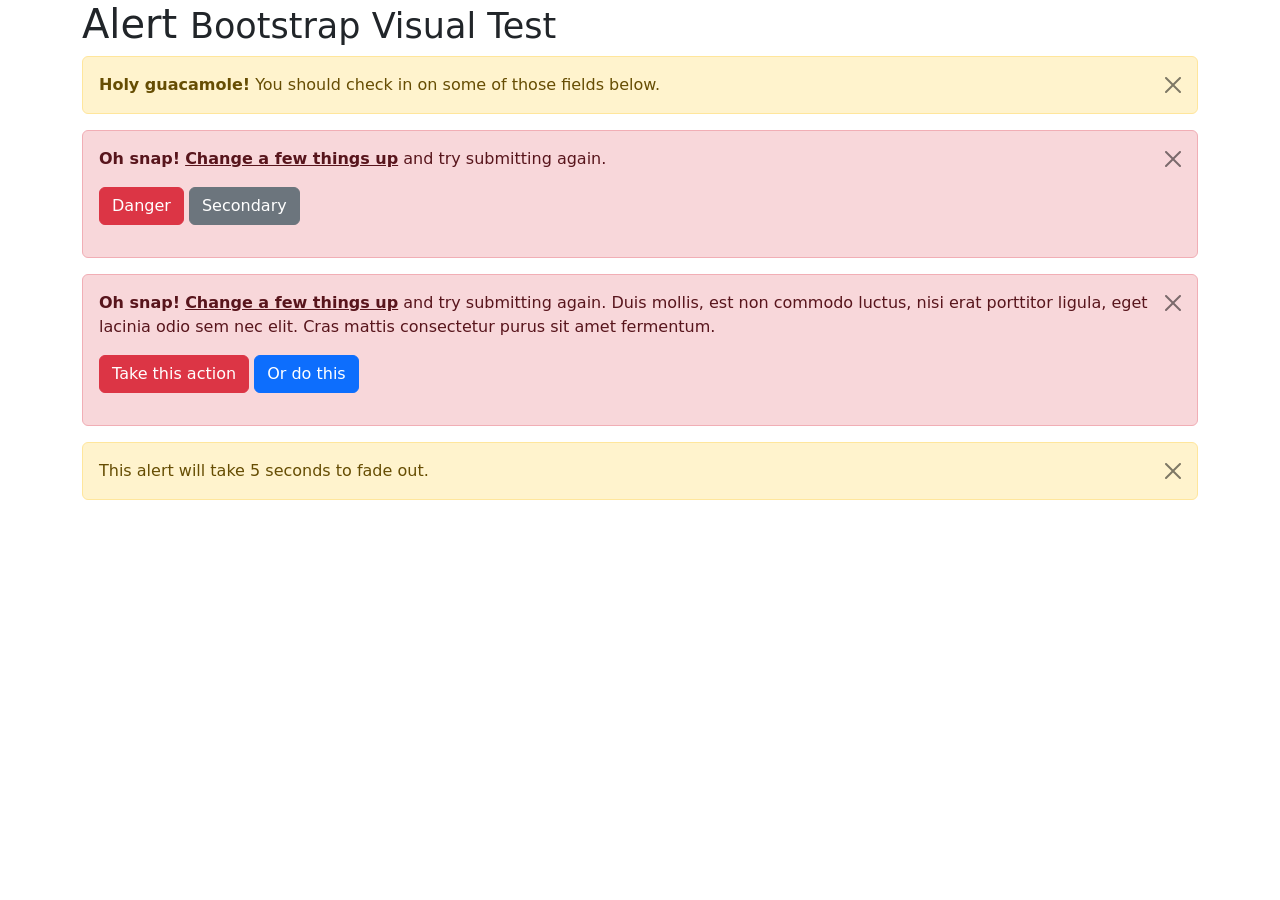
<file: bootstrap-5.3.8/bootstrap-5.3.8/js/tests/visual/alert.html>
<!doctype html>
<html lang="en">
  <head>
    <meta charset="utf-8">
    <meta name="viewport" content="width=device-width, initial-scale=1">
    <link href="../../../dist/css/bootstrap.min.css" rel="stylesheet">
    <title>Alert</title>
  </head>
  <body>
    <div class="container">
      <h1>Alert <small>Bootstrap Visual Test</small></h1>

      <div class="alert alert-warning alert-dismissible fade show" role="alert">
        <button type="button" class="btn-close" data-bs-dismiss="alert" aria-label="Close"></button>
        <strong>Holy guacamole!</strong> You should check in on some of those fields below.
      </div>

      <div class="alert alert-danger alert-dismissible fade show" role="alert">
        <button type="button" class="btn-close" data-bs-dismiss="alert" aria-label="Close"></button>
        <p>
          <strong>Oh snap!</strong> <a href="#" class="alert-link">Change a few things up</a> and try submitting again.
        </p>
        <p>
          <button type="button" class="btn btn-danger">Danger</button>
          <button type="button" class="btn btn-secondary">Secondary</button>
        </p>
      </div>

      <div class="alert alert-danger alert-dismissible fade show" role="alert">
        <button type="button" class="btn-close" data-bs-dismiss="alert" aria-label="Close"></button>
        <p>
          <strong>Oh snap!</strong> <a href="#" class="alert-link">Change a few things up</a> and try submitting again. Duis mollis, est non commodo luctus, nisi erat porttitor ligula, eget lacinia odio sem nec elit. Cras mattis consectetur purus sit amet fermentum.
        </p>
        <p>
          <button type="button" class="btn btn-danger">Take this action</button>
          <button type="button" class="btn btn-primary">Or do this</button>
        </p>
      </div>

      <div class="alert alert-warning alert-dismissible fade show" role="alert" style="transition-duration: 5s;">
        <button type="button" class="btn-close" data-bs-dismiss="alert" aria-label="Close"></button>
        This alert will take 5 seconds to fade out.
      </div>
    </div>

    <script src="../../../dist/js/bootstrap.bundle.js"></script>
  </body>
</html>
</file>
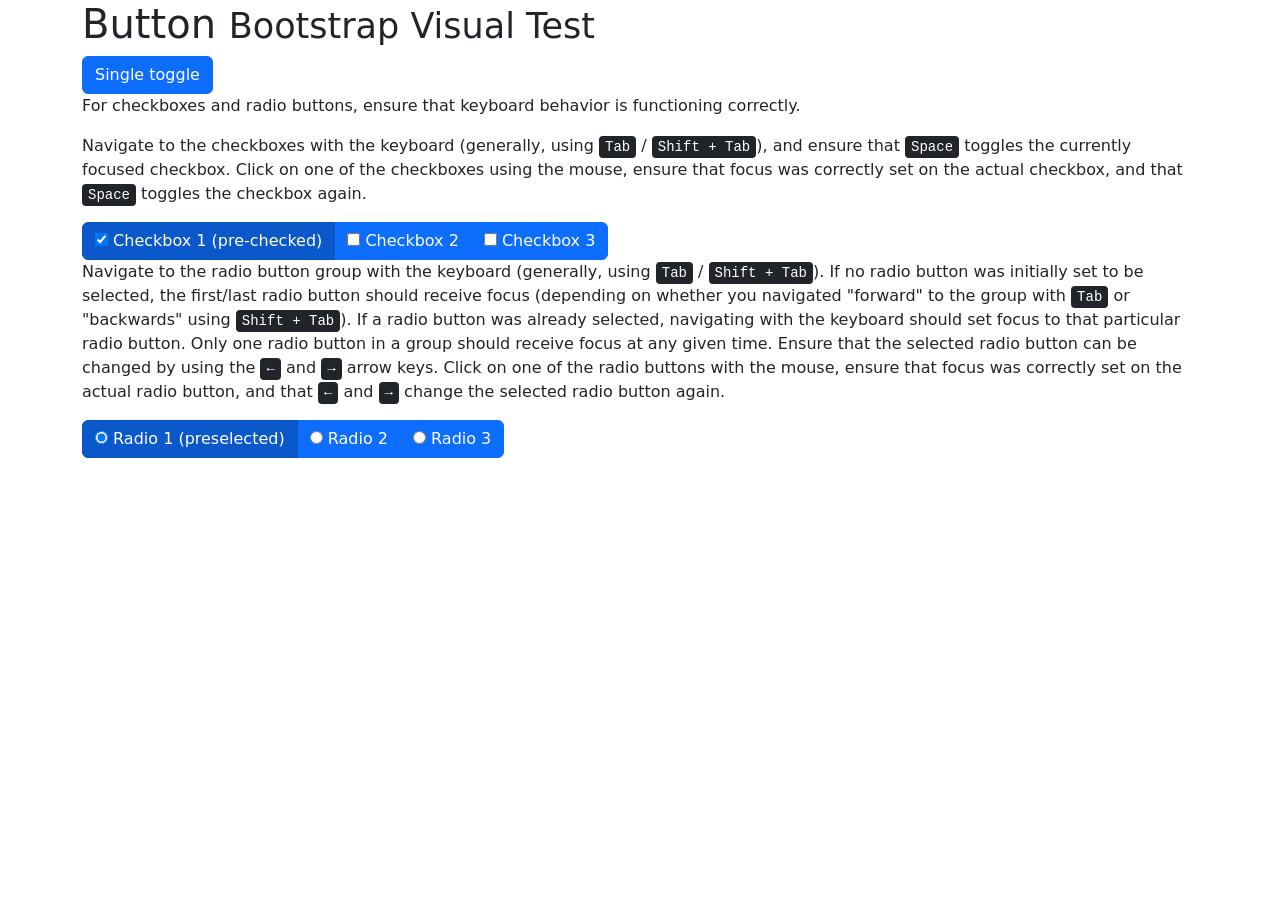
<file: bootstrap-5.3.8/bootstrap-5.3.8/js/tests/visual/button.html>
<!doctype html>
<html lang="en">
  <head>
    <meta charset="utf-8">
    <meta name="viewport" content="width=device-width, initial-scale=1">
    <link href="../../../dist/css/bootstrap.min.css" rel="stylesheet">
    <title>Button</title>
  </head>
  <body>
    <div class="container">
      <h1>Button <small>Bootstrap Visual Test</small></h1>

      <button type="button" class="btn btn-primary" data-bs-toggle="button" aria-pressed="false" autocomplete="off">
        Single toggle
      </button>

      <p>For checkboxes and radio buttons, ensure that keyboard behavior is functioning correctly.</p>
      <p>Navigate to the checkboxes with the keyboard (generally, using <kbd>Tab</kbd> / <kbd><kbd>Shift</kbd> + <kbd>Tab</kbd></kbd>), and ensure that <kbd>Space</kbd> toggles the currently focused checkbox. Click on one of the checkboxes using the mouse, ensure that focus was correctly set on the actual checkbox, and that <kbd>Space</kbd> toggles the checkbox again.</p>

      <div class="btn-group" data-bs-toggle="buttons">
        <label class="btn btn-primary active">
          <input type="checkbox" checked autocomplete="off"> Checkbox 1 (pre-checked)
        </label>
        <label class="btn btn-primary">
          <input type="checkbox" autocomplete="off"> Checkbox 2
        </label>
        <label class="btn btn-primary">
          <input type="checkbox" autocomplete="off"> Checkbox 3
        </label>
      </div>

      <p>Navigate to the radio button group with the keyboard (generally, using <kbd>Tab</kbd> / <kbd><kbd>Shift</kbd> + <kbd>Tab</kbd></kbd>). If no radio button was initially set to be selected, the first/last radio button should receive focus (depending on whether you navigated "forward" to the group with <kbd>Tab</kbd> or "backwards" using <kbd><kbd>Shift</kbd> + <kbd>Tab</kbd></kbd>). If a radio button was already selected, navigating with the keyboard should set focus to that particular radio button. Only one radio button in a group should receive focus at any given time.  Ensure that the selected radio button can be changed by using the <kbd>←</kbd> and <kbd>→</kbd> arrow keys. Click on one of the radio buttons with the mouse,  ensure that focus was correctly set on the actual radio button, and that <kbd>←</kbd> and <kbd>→</kbd> change the selected radio button again.</p>

      <div class="btn-group" data-bs-toggle="buttons">
        <label class="btn btn-primary active">
          <input type="radio" name="options" id="option1" autocomplete="off" checked> Radio 1 (preselected)
        </label>
        <label class="btn btn-primary">
          <input type="radio" name="options" id="option2" autocomplete="off"> Radio 2
        </label>
        <label class="btn btn-primary">
          <input type="radio" name="options" id="option3" autocomplete="off"> Radio 3
        </label>
      </div>
    </div>

    <script src="../../../dist/js/bootstrap.bundle.js"></script>
  </body>
</html>
</file>
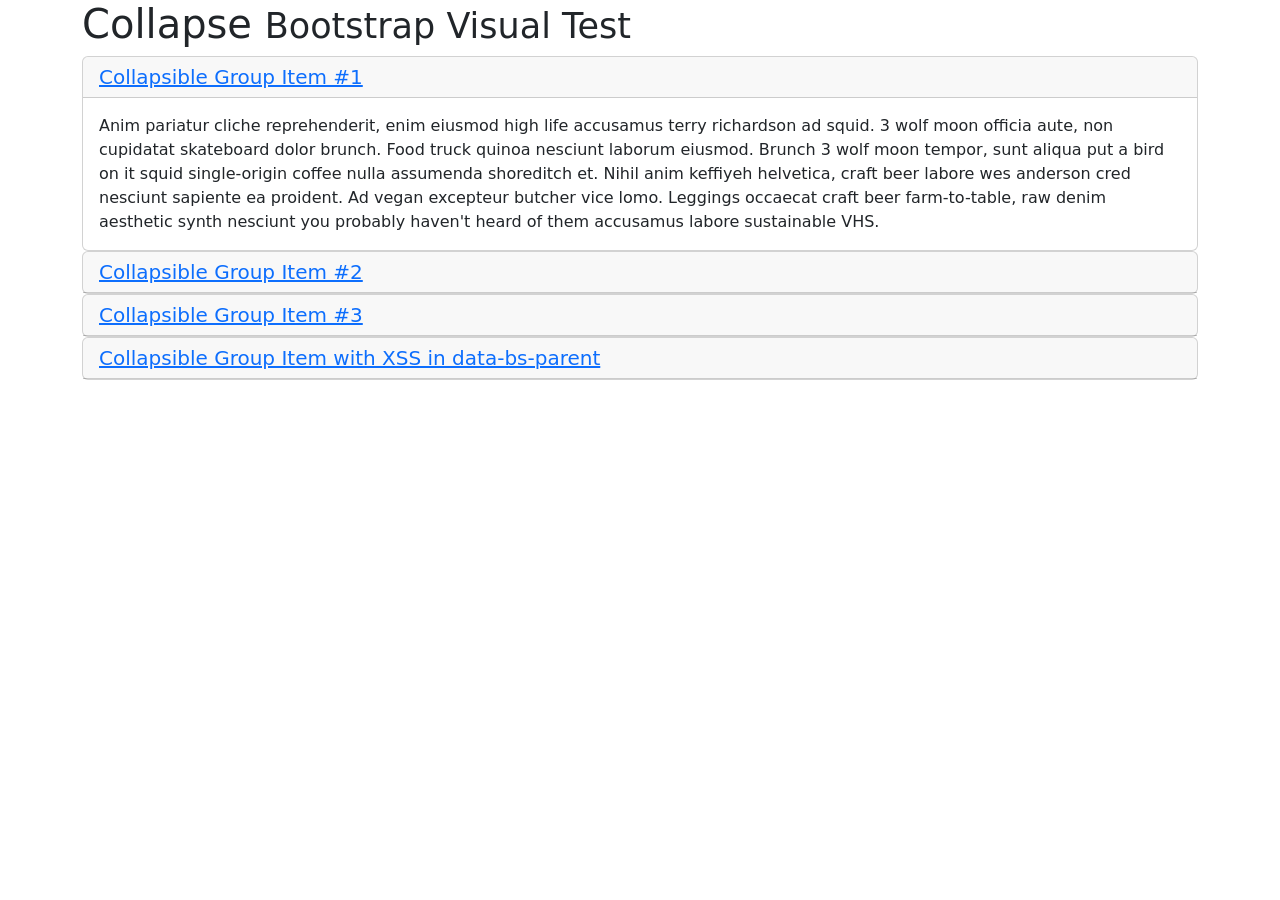
<file: bootstrap-5.3.8/bootstrap-5.3.8/js/tests/visual/collapse.html>
<!doctype html>
<html lang="en">
  <head>
    <meta charset="utf-8">
    <meta name="viewport" content="width=device-width, initial-scale=1">
    <link href="../../../dist/css/bootstrap.min.css" rel="stylesheet">
    <title>Collapse</title>
  </head>
  <body>
    <div class="container">
      <h1>Collapse <small>Bootstrap Visual Test</small></h1>

      <div id="accordion" role="tablist">
        <div class="card" role="presentation">
          <div class="card-header" role="tab" id="headingOne">
            <h5 class="mb-0">
              <a data-bs-toggle="collapse" href="#collapseOne" aria-expanded="true" aria-controls="collapseOne">
                Collapsible Group Item #1
              </a>
            </h5>
          </div>

          <div id="collapseOne" class="collapse show" data-bs-parent="#accordion" role="tabpanel" aria-labelledby="headingOne">
            <div class="card-body">
              Anim pariatur cliche reprehenderit, enim eiusmod high life accusamus terry richardson ad squid. 3 wolf moon officia aute, non cupidatat skateboard dolor brunch. Food truck quinoa nesciunt laborum eiusmod. Brunch 3 wolf moon tempor, sunt aliqua put a bird on it squid single-origin coffee nulla assumenda shoreditch et. Nihil anim keffiyeh helvetica, craft beer labore wes anderson cred nesciunt sapiente ea proident. Ad vegan excepteur butcher vice lomo. Leggings occaecat craft beer farm-to-table, raw denim aesthetic synth nesciunt you probably haven't heard of them accusamus labore sustainable VHS.
            </div>
          </div>
        </div>
        <div class="card" role="presentation">
          <div class="card-header" role="tab" id="headingTwo">
            <h5 class="mb-0">
              <a class="collapsed" data-bs-toggle="collapse" href="#collapseTwo" aria-expanded="false" aria-controls="collapseTwo">
                Collapsible Group Item #2
              </a>
            </h5>
          </div>
          <div id="collapseTwo" class="collapse" data-bs-parent="#accordion" role="tabpanel" aria-labelledby="headingTwo">
            <div class="card-body">
              Anim pariatur cliche reprehenderit, enim eiusmod high life accusamus terry richardson ad squid. 3 wolf moon officia aute, non cupidatat skateboard dolor brunch. Food truck quinoa nesciunt laborum eiusmod. Brunch 3 wolf moon tempor, sunt aliqua put a bird on it squid single-origin coffee nulla assumenda shoreditch et. Nihil anim keffiyeh helvetica, craft beer labore wes anderson cred nesciunt sapiente ea proident. Ad vegan excepteur butcher vice lomo. Leggings occaecat craft beer farm-to-table, raw denim aesthetic synth nesciunt you probably haven't heard of them accusamus labore sustainable VHS.
            </div>
          </div>
        </div>
        <div class="card" role="presentation">
          <div class="card-header" role="tab" id="headingThree">
            <h5 class="mb-0">
              <a class="collapsed" data-bs-toggle="collapse" href="#collapseThree" aria-expanded="false" aria-controls="collapseThree">
                Collapsible Group Item #3
              </a>
            </h5>
          </div>
          <div id="collapseThree" class="collapse" data-bs-parent="#accordion" role="tabpanel" aria-labelledby="headingThree">
            <div class="card-body">
              Anim pariatur cliche reprehenderit, enim eiusmod high life accusamus terry richardson ad squid. 3 wolf moon officia aute, non cupidatat skateboard dolor brunch. Food truck quinoa nesciunt laborum eiusmod. Brunch 3 wolf moon tempor, sunt aliqua put a bird on it squid single-origin coffee nulla assumenda shoreditch et. Nihil anim keffiyeh helvetica, craft beer labore wes anderson cred nesciunt sapiente ea proident. Ad vegan excepteur butcher vice lomo. Leggings occaecat craft beer farm-to-table, raw denim aesthetic synth nesciunt you probably haven't heard of them accusamus labore sustainable VHS.
            </div>
          </div>
        </div>
        <div class="card" role="presentation">
          <div class="card-header" role="tab" id="headingFour">
            <h5 class="mb-0">
              <a class="collapsed" data-bs-toggle="collapse" href="#collapseFour" aria-expanded="false" aria-controls="collapseFour">
                Collapsible Group Item with XSS in data-bs-parent
              </a>
            </h5>
          </div>
          <div id="collapseFour" class="collapse" data-bs-parent="<img src=1 onerror=alert(123)>" role="tabpanel" aria-labelledby="headingFour">
            <div class="card-body">
              Anim pariatur cliche reprehenderit, enim eiusmod high life accusamus terry richardson ad squid. 3 wolf moon officia aute, non cupidatat skateboard dolor brunch. Food truck quinoa nesciunt laborum eiusmod. Brunch 3 wolf moon tempor, sunt aliqua put a bird on it squid single-origin coffee nulla assumenda shoreditch et. Nihil anim keffiyeh helvetica, craft beer labore wes anderson cred nesciunt sapiente ea proident. Ad vegan excepteur butcher vice lomo. Leggings occaecat craft beer farm-to-table, raw denim aesthetic synth nesciunt you probably haven't heard of them accusamus labore sustainable VHS.
            </div>
          </div>
        </div>
      </div>
    </div>

    <script src="../../../dist/js/bootstrap.bundle.js"></script>
  </body>
</html>
</file>
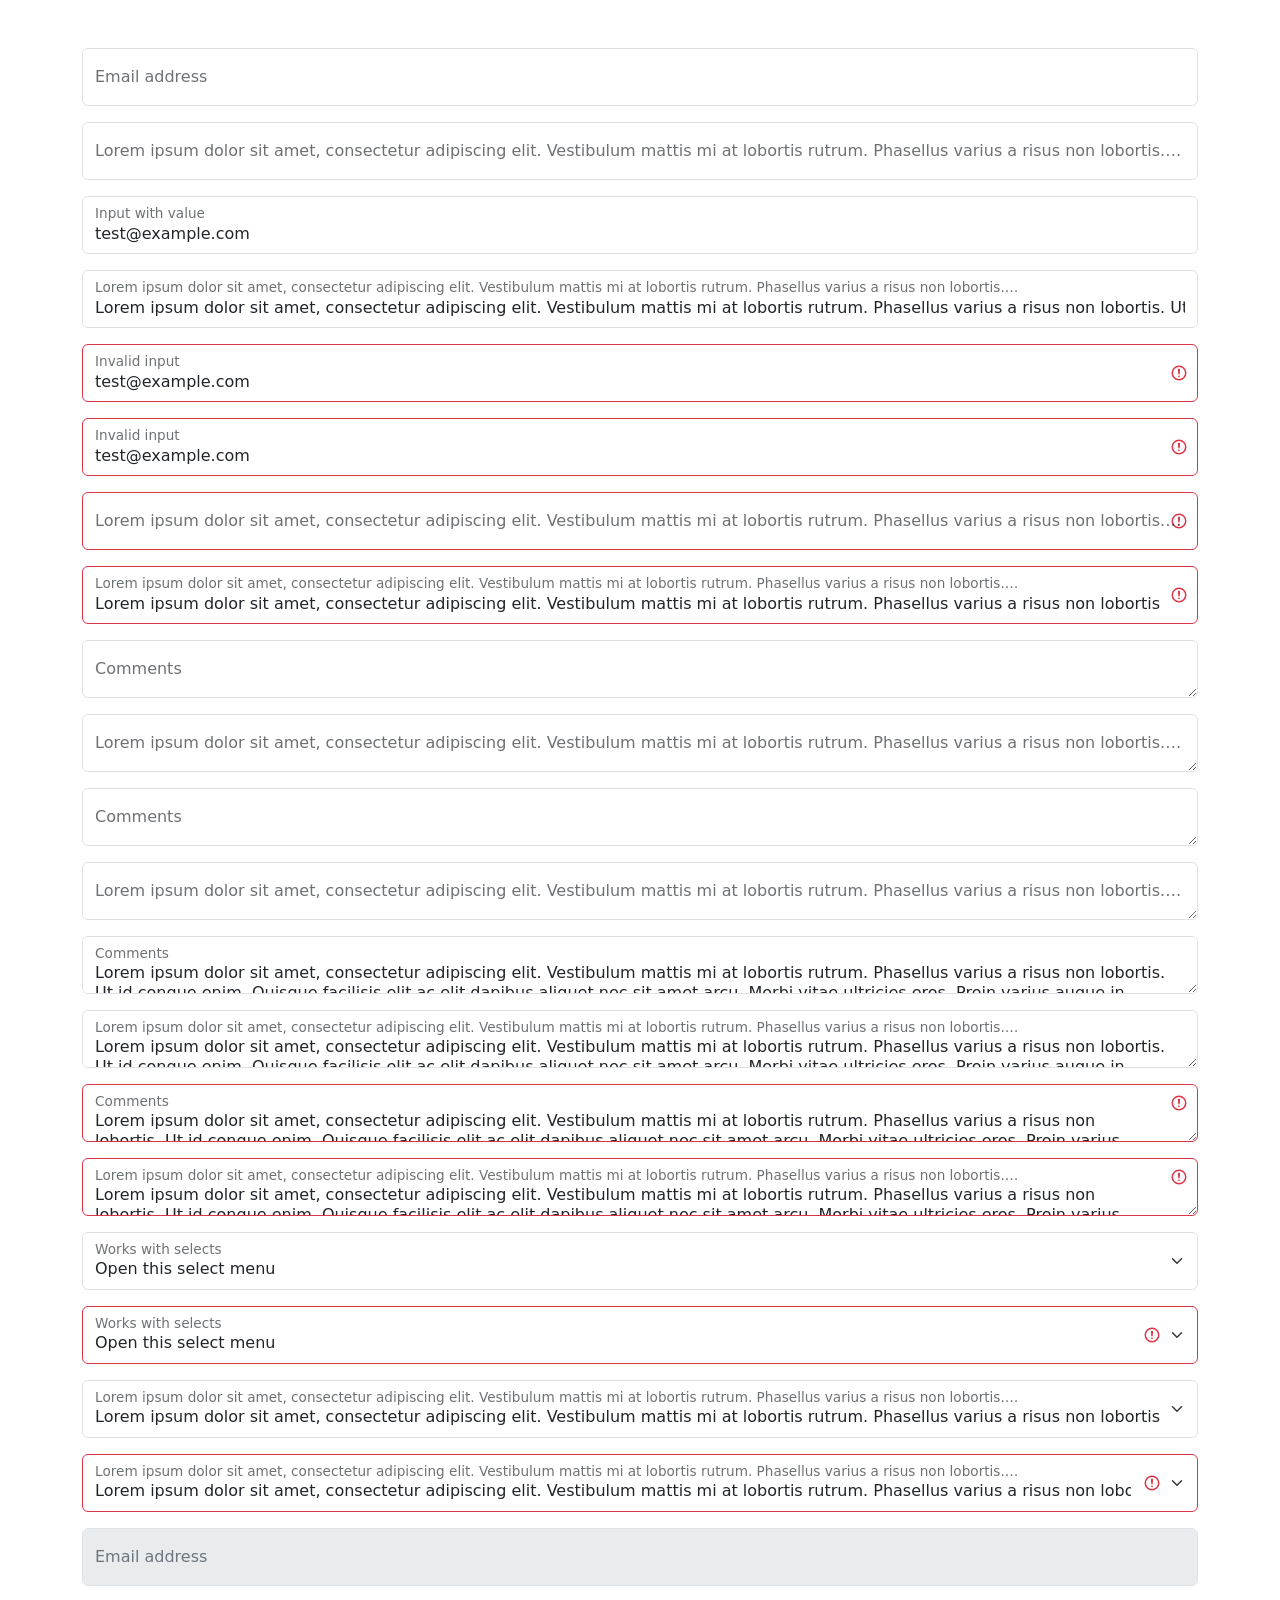
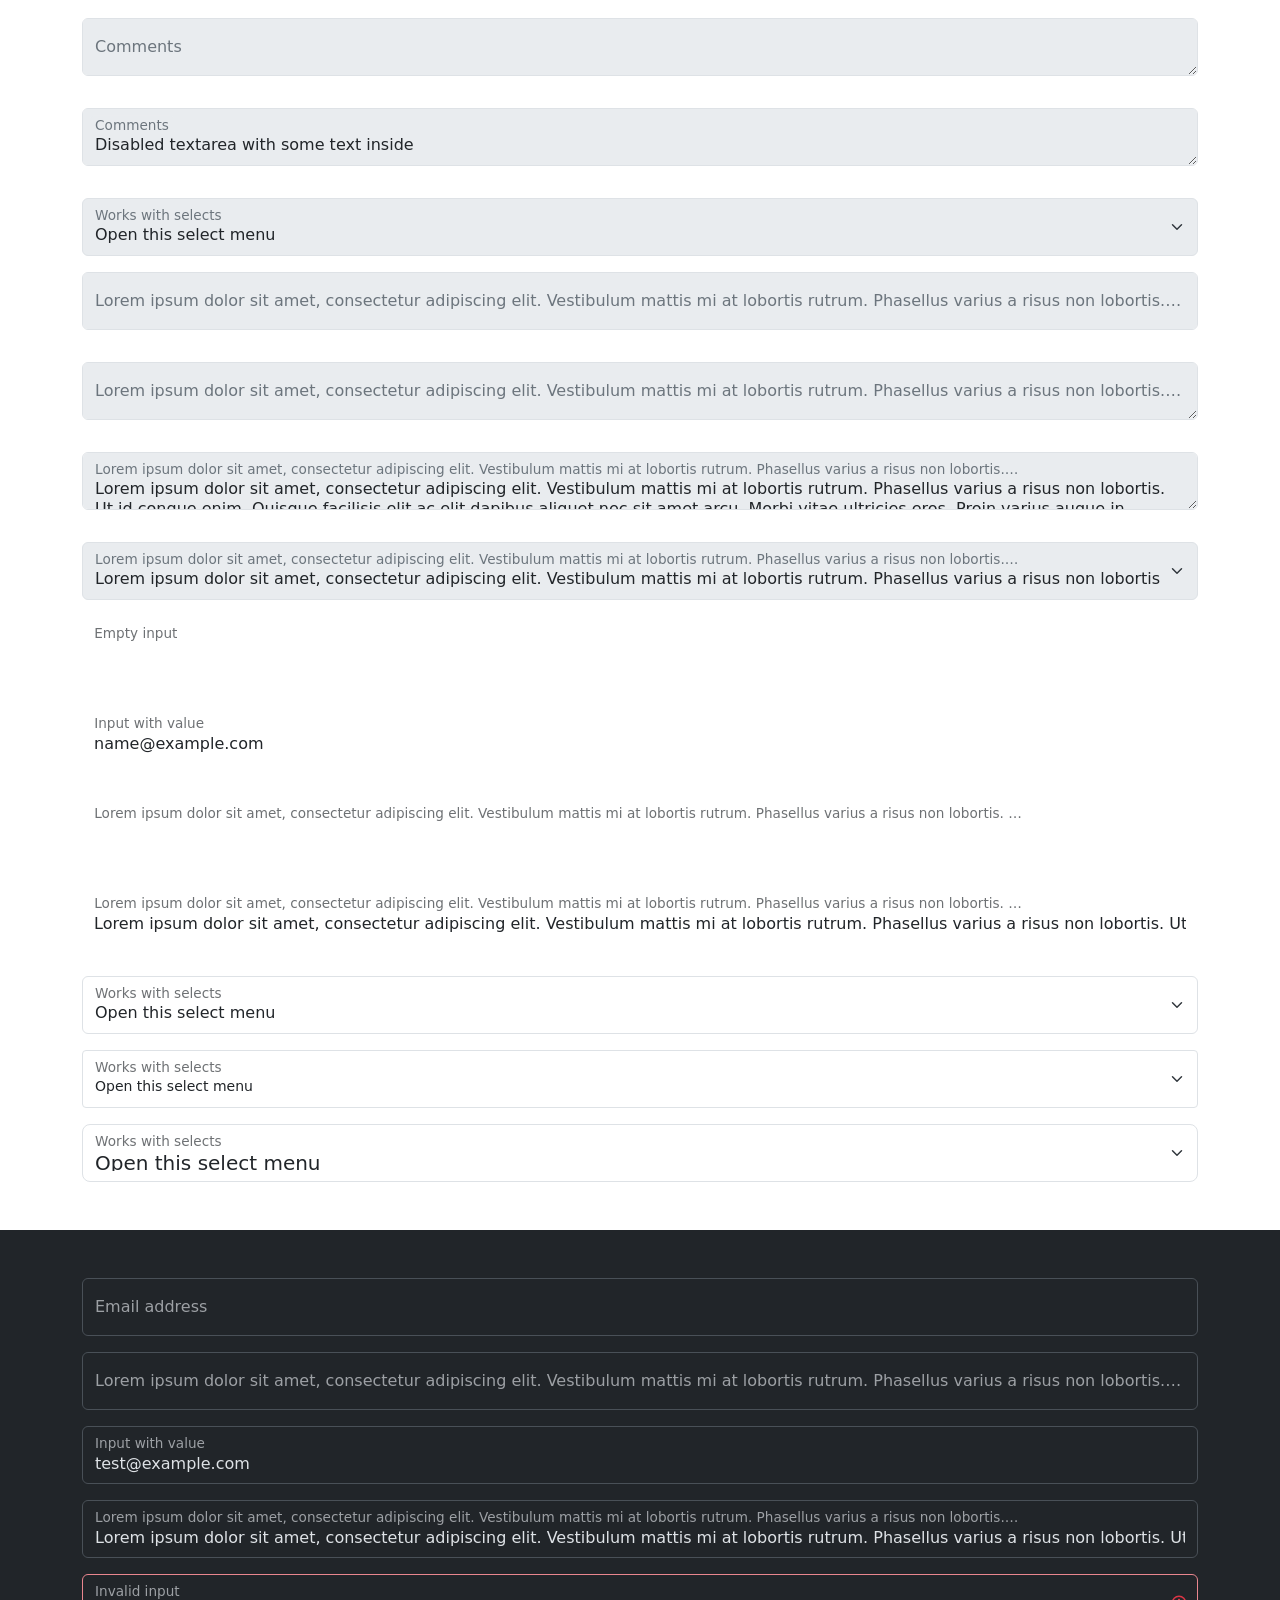
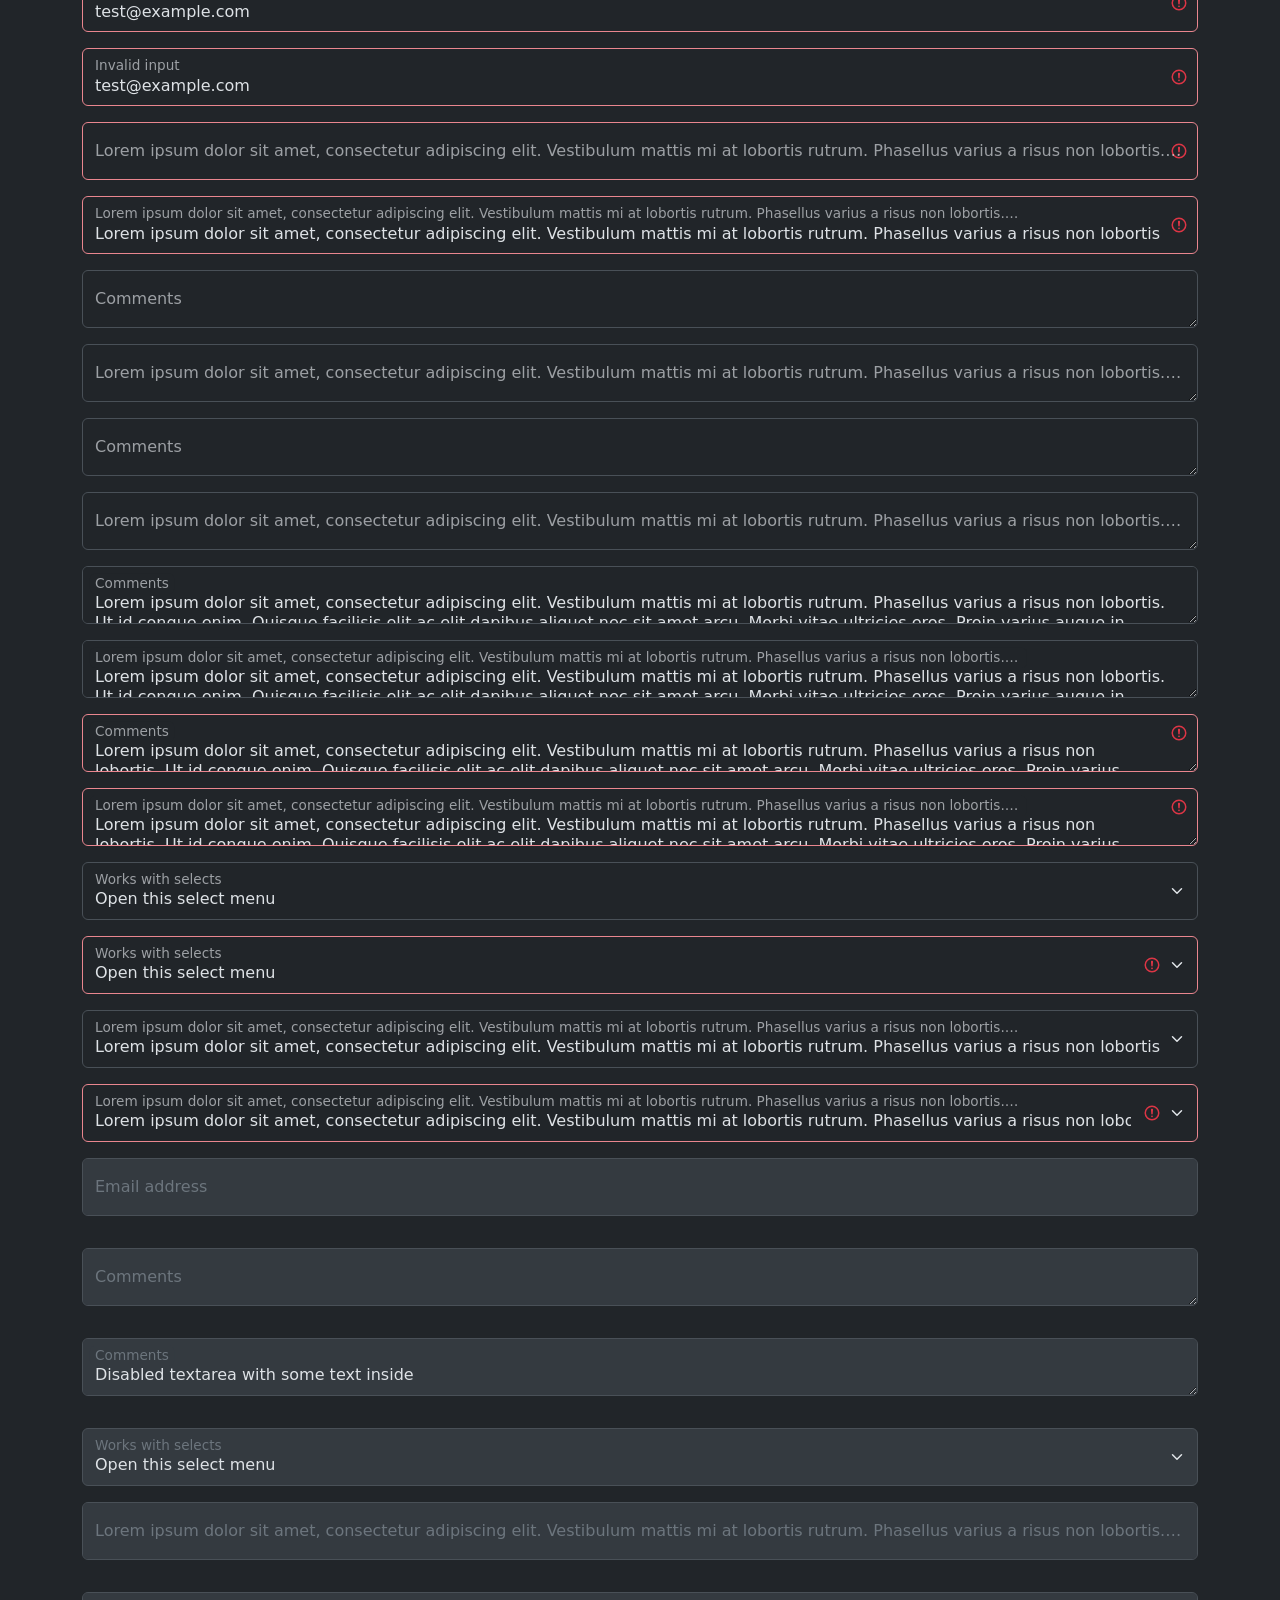
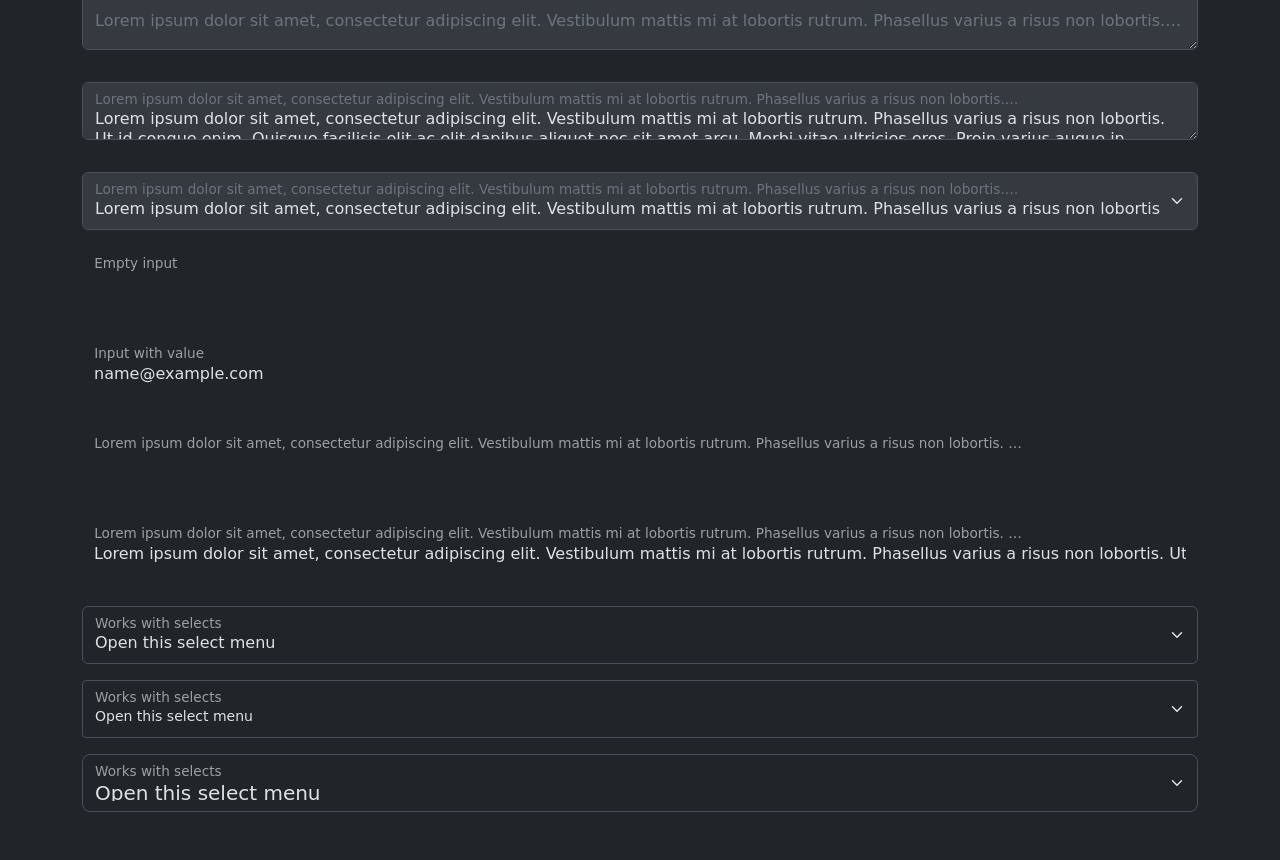
<file: bootstrap-5.3.8/bootstrap-5.3.8/js/tests/visual/floating-label.html>
<!doctype html>
<html lang="zxx">
  <head>
    <meta charset="utf-8">
    <meta name="viewport" content="width=device-width, initial-scale=1">
    <link href="../../../dist/css/bootstrap.min.css" rel="stylesheet">
    <title>Form</title>
    <style></style>
  </head>
  <body>
    <div class="container py-5 d-flex flex-column gap-3">
      <div class="form-floating">
        <input type="email" class="form-control" id="floatingInput" placeholder="name@example.com">
        <label for="floatingInput">Email address</label>
      </div>
      <div class="form-floating">
        <input type="email" class="form-control" id="floatingInput1" placeholder="name@example.com">
        <label for="floatingInput1">Lorem ipsum dolor sit amet, consectetur adipiscing elit. Vestibulum mattis mi at lobortis rutrum. Phasellus varius a risus non lobortis. Ut id congue enim. Quisque facilisis elit ac elit dapibus aliquet nec sit amet arcu. Morbi vitae ultricies eros. Proin varius augue in tristique pretium. Morbi at ullamcorper elit, at ullamcorper massa. Vivamus suscipit quam quis viverra eleifend.</label>
      </div>
      <form class="form-floating">
        <input type="email" class="form-control" id="floatingInputValue" placeholder="name@example.com" value="test@example.com">
        <label for="floatingInputValue">Input with value</label>
      </form>
      <form class="form-floating">
        <input type="email" class="form-control" id="floatingInputValue1" placeholder="name@example.com" value="Lorem ipsum dolor sit amet, consectetur adipiscing elit. Vestibulum mattis mi at lobortis rutrum. Phasellus varius a risus non lobortis. Ut id congue enim. Quisque facilisis elit ac elit dapibus aliquet nec sit amet arcu. Morbi vitae ultricies eros. Proin varius augue in tristique pretium. Morbi at ullamcorper elit, at ullamcorper massa. Vivamus suscipit quam quis viverra eleifend.">
        <label for="floatingInputValue1">Lorem ipsum dolor sit amet, consectetur adipiscing elit. Vestibulum mattis mi at lobortis rutrum. Phasellus varius a risus non lobortis. Ut id congue enim. Quisque facilisis elit ac elit dapibus aliquet nec sit amet arcu. Morbi vitae ultricies eros. Proin varius augue in tristique pretium. Morbi at ullamcorper elit, at ullamcorper massa. Vivamus suscipit quam quis viverra eleifend.</label>
      </form>
      <form class="form-floating">
        <input type="email" class="form-control is-invalid" id="floatingInputInvalid" placeholder="name@example.com" value="test@example.com">
        <label for="floatingInputInvalid">Invalid input</label>
      </form>
      <form class="form-floating">
        <input type="email" class="form-control is-invalid" id="floatingInputInvalid1" placeholder="name@example.com" value="test@example.com">
        <label for="floatingInputInvalid1">Invalid input</label>
      </form>
      <form class="form-floating">
        <input type="email" class="form-control is-invalid" id="floatingInputInvalid2" placeholder="name@example.com">
        <label for="floatingInputInvalid2">Lorem ipsum dolor sit amet, consectetur adipiscing elit. Vestibulum mattis mi at lobortis rutrum. Phasellus varius a risus non lobortis. Ut id congue enim. Quisque facilisis elit ac elit dapibus aliquet nec sit amet arcu. Morbi vitae ultricies eros. Proin varius augue in tristique pretium. Morbi at ullamcorper elit, at ullamcorper massa. Vivamus suscipit quam quis viverra eleifend.</label>
      </form>
      <form class="form-floating">
        <input type="email" class="form-control is-invalid" id="floatingInputInvalid3" placeholder="name@example.com" value="Lorem ipsum dolor sit amet, consectetur adipiscing elit. Vestibulum mattis mi at lobortis rutrum. Phasellus varius a risus non lobortis. Ut id congue enim. Quisque facilisis elit ac elit dapibus aliquet nec sit amet arcu. Morbi vitae ultricies eros. Proin varius augue in tristique pretium. Morbi at ullamcorper elit, at ullamcorper massa. Vivamus suscipit quam quis viverra eleifend.">
        <label for="floatingInputInvalid3">Lorem ipsum dolor sit amet, consectetur adipiscing elit. Vestibulum mattis mi at lobortis rutrum. Phasellus varius a risus non lobortis. Ut id congue enim. Quisque facilisis elit ac elit dapibus aliquet nec sit amet arcu. Morbi vitae ultricies eros. Proin varius augue in tristique pretium. Morbi at ullamcorper elit, at ullamcorper massa. Vivamus suscipit quam quis viverra eleifend.</label>
      </form>
      <div class="form-floating">
        <textarea class="form-control" placeholder="Leave a comment here" id="floatingTextarea"></textarea>
        <label for="floatingTextarea">Comments</label>
      </div>
      <div class="form-floating">
        <textarea class="form-control" placeholder="Leave a comment here" id="floatingTextarea1"></textarea>
        <label for="floatingTextarea1">Lorem ipsum dolor sit amet, consectetur adipiscing elit. Vestibulum mattis mi at lobortis rutrum. Phasellus varius a risus non lobortis. Ut id congue enim. Quisque facilisis elit ac elit dapibus aliquet nec sit amet arcu. Morbi vitae ultricies eros. Proin varius augue in tristique pretium. Morbi at ullamcorper elit, at ullamcorper massa. Vivamus suscipit quam quis viverra eleifend.</label>
      </div>
      <div class="form-floating">
        <textarea class="form-control" placeholder="Leave a comment here" id="floatingTextarea2" style="height: 50px"></textarea>
        <label for="floatingTextarea2">Comments</label>
      </div>
      <div class="form-floating">
        <textarea class="form-control" placeholder="Leave a comment here" id="floatingTextarea3" style="height: 50px"></textarea>
        <label for="floatingTextarea3">Lorem ipsum dolor sit amet, consectetur adipiscing elit. Vestibulum mattis mi at lobortis rutrum. Phasellus varius a risus non lobortis. Ut id congue enim. Quisque facilisis elit ac elit dapibus aliquet nec sit amet arcu. Morbi vitae ultricies eros. Proin varius augue in tristique pretium. Morbi at ullamcorper elit, at ullamcorper massa. Vivamus suscipit quam quis viverra eleifend.</label>
      </div>
      <div class="form-floating">
        <textarea class="form-control" placeholder="Leave a comment here" id="floatingTextarea4" style="height: 50px">Lorem ipsum dolor sit amet, consectetur adipiscing elit. Vestibulum mattis mi at lobortis rutrum. Phasellus varius a risus non lobortis. Ut id congue enim. Quisque facilisis elit ac elit dapibus aliquet nec sit amet arcu. Morbi vitae ultricies eros. Proin varius augue in tristique pretium. Morbi at ullamcorper elit, at ullamcorper massa. Vivamus suscipit quam quis viverra eleifend.</textarea>
        <label for="floatingTextarea4">Comments</label>
      </div>
      <div class="form-floating">
        <textarea class="form-control" placeholder="Leave a comment here" id="floatingTextarea5" style="height: 50px">Lorem ipsum dolor sit amet, consectetur adipiscing elit. Vestibulum mattis mi at lobortis rutrum. Phasellus varius a risus non lobortis. Ut id congue enim. Quisque facilisis elit ac elit dapibus aliquet nec sit amet arcu. Morbi vitae ultricies eros. Proin varius augue in tristique pretium. Morbi at ullamcorper elit, at ullamcorper massa. Vivamus suscipit quam quis viverra eleifend.</textarea>
        <label for="floatingTextarea5">Lorem ipsum dolor sit amet, consectetur adipiscing elit. Vestibulum mattis mi at lobortis rutrum. Phasellus varius a risus non lobortis. Ut id congue enim. Quisque facilisis elit ac elit dapibus aliquet nec sit amet arcu. Morbi vitae ultricies eros. Proin varius augue in tristique pretium. Morbi at ullamcorper elit, at ullamcorper massa. Vivamus suscipit quam quis viverra eleifend.</label>
      </div>
      <div class="form-floating">
        <textarea class="form-control is-invalid" placeholder="Leave a comment here" id="floatingTextarea6" style="height: 50px">Lorem ipsum dolor sit amet, consectetur adipiscing elit. Vestibulum mattis mi at lobortis rutrum. Phasellus varius a risus non lobortis. Ut id congue enim. Quisque facilisis elit ac elit dapibus aliquet nec sit amet arcu. Morbi vitae ultricies eros. Proin varius augue in tristique pretium. Morbi at ullamcorper elit, at ullamcorper massa. Vivamus suscipit quam quis viverra eleifend.</textarea>
        <label for="floatingTextarea6">Comments</label>
      </div>
      <div class="form-floating">
        <textarea class="form-control is-invalid" placeholder="Leave a comment here" id="floatingTextarea7" style="height: 50px">Lorem ipsum dolor sit amet, consectetur adipiscing elit. Vestibulum mattis mi at lobortis rutrum. Phasellus varius a risus non lobortis. Ut id congue enim. Quisque facilisis elit ac elit dapibus aliquet nec sit amet arcu. Morbi vitae ultricies eros. Proin varius augue in tristique pretium. Morbi at ullamcorper elit, at ullamcorper massa. Vivamus suscipit quam quis viverra eleifend.</textarea>
        <label for="floatingTextarea7">Lorem ipsum dolor sit amet, consectetur adipiscing elit. Vestibulum mattis mi at lobortis rutrum. Phasellus varius a risus non lobortis. Ut id congue enim. Quisque facilisis elit ac elit dapibus aliquet nec sit amet arcu. Morbi vitae ultricies eros. Proin varius augue in tristique pretium. Morbi at ullamcorper elit, at ullamcorper massa. Vivamus suscipit quam quis viverra eleifend.</label>
      </div>
      <div class="form-floating">
        <select class="form-select" id="floatingSelect" aria-label="Floating label select example">
          <option selected>Open this select menu</option>
          <option value="1">One</option>
          <option value="2">Two</option>
          <option value="3">Three</option>
        </select>
        <label for="floatingSelect">Works with selects</label>
      </div>
      <div class="form-floating">
        <select class="form-select is-invalid" id="floatingSelect1" aria-label="Floating label select example">
          <option selected>Open this select menu</option>
          <option value="1">One</option>
          <option value="2">Two</option>
          <option value="3">Three</option>
        </select>
        <label for="floatingSelect1">Works with selects</label>
      </div>
      <div class="form-floating">
        <select class="form-select" id="floatingSelect2" aria-label="Floating label select example">
          <option selected>Lorem ipsum dolor sit amet, consectetur adipiscing elit. Vestibulum mattis mi at lobortis rutrum. Phasellus varius a risus non lobortis. Ut id congue enim. Quisque facilisis elit ac elit dapibus aliquet nec sit amet arcu. Morbi vitae ultricies eros. Proin varius augue in tristique pretium. Morbi at ullamcorper elit, at ullamcorper massa. Vivamus suscipit quam quis viverra eleifend.</option>
          <option value="1">Lorem ipsum dolor sit amet, consectetur adipiscing elit. Vestibulum mattis mi at lobortis rutrum. Phasellus varius a risus non lobortis. Ut id congue enim. Quisque facilisis elit ac elit dapibus aliquet nec sit amet arcu. Morbi vitae ultricies eros. Proin varius augue in tristique pretium. Morbi at ullamcorper elit, at ullamcorper massa. Vivamus suscipit quam quis viverra eleifend.</option>
          <option value="2">Lorem ipsum dolor sit amet, consectetur adipiscing elit. Vestibulum mattis mi at lobortis rutrum. Phasellus varius a risus non lobortis. Ut id congue enim. Quisque facilisis elit ac elit dapibus aliquet nec sit amet arcu. Morbi vitae ultricies eros. Proin varius augue in tristique pretium. Morbi at ullamcorper elit, at ullamcorper massa. Vivamus suscipit quam quis viverra eleifend.</option>
          <option value="3">Lorem ipsum dolor sit amet, consectetur adipiscing elit. Vestibulum mattis mi at lobortis rutrum. Phasellus varius a risus non lobortis. Ut id congue enim. Quisque facilisis elit ac elit dapibus aliquet nec sit amet arcu. Morbi vitae ultricies eros. Proin varius augue in tristique pretium. Morbi at ullamcorper elit, at ullamcorper massa. Vivamus suscipit quam quis viverra eleifend.</option>
        </select>
        <label for="floatingSelect2">Lorem ipsum dolor sit amet, consectetur adipiscing elit. Vestibulum mattis mi at lobortis rutrum. Phasellus varius a risus non lobortis. Ut id congue enim. Quisque facilisis elit ac elit dapibus aliquet nec sit amet arcu. Morbi vitae ultricies eros. Proin varius augue in tristique pretium. Morbi at ullamcorper elit, at ullamcorper massa. Vivamus suscipit quam quis viverra eleifend.</label>
      </div>
      <div class="form-floating">
        <select class="form-select is-invalid" id="floatingSelect3" aria-label="Floating label select example">
          <option selected>Lorem ipsum dolor sit amet, consectetur adipiscing elit. Vestibulum mattis mi at lobortis rutrum. Phasellus varius a risus non lobortis. Ut id congue enim. Quisque facilisis elit ac elit dapibus aliquet nec sit amet arcu. Morbi vitae ultricies eros. Proin varius augue in tristique pretium. Morbi at ullamcorper elit, at ullamcorper massa. Vivamus suscipit quam quis viverra eleifend.</option>
          <option value="1">Lorem ipsum dolor sit amet, consectetur adipiscing elit. Vestibulum mattis mi at lobortis rutrum. Phasellus varius a risus non lobortis. Ut id congue enim. Quisque facilisis elit ac elit dapibus aliquet nec sit amet arcu. Morbi vitae ultricies eros. Proin varius augue in tristique pretium. Morbi at ullamcorper elit, at ullamcorper massa. Vivamus suscipit quam quis viverra eleifend.</option>
          <option value="2">Lorem ipsum dolor sit amet, consectetur adipiscing elit. Vestibulum mattis mi at lobortis rutrum. Phasellus varius a risus non lobortis. Ut id congue enim. Quisque facilisis elit ac elit dapibus aliquet nec sit amet arcu. Morbi vitae ultricies eros. Proin varius augue in tristique pretium. Morbi at ullamcorper elit, at ullamcorper massa. Vivamus suscipit quam quis viverra eleifend.</option>
          <option value="3">Lorem ipsum dolor sit amet, consectetur adipiscing elit. Vestibulum mattis mi at lobortis rutrum. Phasellus varius a risus non lobortis. Ut id congue enim. Quisque facilisis elit ac elit dapibus aliquet nec sit amet arcu. Morbi vitae ultricies eros. Proin varius augue in tristique pretium. Morbi at ullamcorper elit, at ullamcorper massa. Vivamus suscipit quam quis viverra eleifend.</option>
        </select>
        <label for="floatingSelect3">Lorem ipsum dolor sit amet, consectetur adipiscing elit. Vestibulum mattis mi at lobortis rutrum. Phasellus varius a risus non lobortis. Ut id congue enim. Quisque facilisis elit ac elit dapibus aliquet nec sit amet arcu. Morbi vitae ultricies eros. Proin varius augue in tristique pretium. Morbi at ullamcorper elit, at ullamcorper massa. Vivamus suscipit quam quis viverra eleifend.</label>
      </div>
      <div class="form-floating mb-3">
        <input type="email" class="form-control" id="floatingInputDisabled" placeholder="name@example.com" disabled>
        <label for="floatingInputDisabled">Email address</label>
      </div>
      <div class="form-floating mb-3">
        <textarea class="form-control" placeholder="Leave a comment here" id="floatingTextareaDisabled" disabled></textarea>
        <label for="floatingTextareaDisabled">Comments</label>
      </div>
      <div class="form-floating mb-3">
        <textarea class="form-control" placeholder="Leave a comment here" id="floatingTextareaDisabled1" style="height: 50px" disabled>Disabled textarea with some text inside</textarea>
        <label for="floatingTextareaDisabled1">Comments</label>
      </div>
      <div class="form-floating">
        <select class="form-select" id="floatingSelectDisabled" aria-label="Floating label disabled select example" disabled>
          <option selected>Open this select menu</option>
          <option value="1">One</option>
          <option value="2">Two</option>
          <option value="3">Three</option>
        </select>
        <label for="floatingSelectDisabled">Works with selects</label>
      </div>
      <div class="form-floating mb-3">
        <input type="email" class="form-control" id="floatingInputDisabled1" placeholder="name@example.com" disabled>
        <label for="floatingInputDisabled1">Lorem ipsum dolor sit amet, consectetur adipiscing elit. Vestibulum mattis mi at lobortis rutrum. Phasellus varius a risus non lobortis. Ut id congue enim. Quisque facilisis elit ac elit dapibus aliquet nec sit amet arcu. Morbi vitae ultricies eros. Proin varius augue in tristique pretium. Morbi at ullamcorper elit, at ullamcorper massa. Vivamus suscipit quam quis viverra eleifend.</label>
      </div>
      <div class="form-floating mb-3">
        <textarea class="form-control" placeholder="Leave a comment here" id="floatingTextareaDisabled2" disabled></textarea>
        <label for="floatingTextareaDisabled2">Lorem ipsum dolor sit amet, consectetur adipiscing elit. Vestibulum mattis mi at lobortis rutrum. Phasellus varius a risus non lobortis. Ut id congue enim. Quisque facilisis elit ac elit dapibus aliquet nec sit amet arcu. Morbi vitae ultricies eros. Proin varius augue in tristique pretium. Morbi at ullamcorper elit, at ullamcorper massa. Vivamus suscipit quam quis viverra eleifend.</label>
      </div>
      <div class="form-floating mb-3">
        <textarea class="form-control" placeholder="Leave a comment here" id="floatingTextareaDisabled3" style="height: 50px" disabled>Lorem ipsum dolor sit amet, consectetur adipiscing elit. Vestibulum mattis mi at lobortis rutrum. Phasellus varius a risus non lobortis. Ut id congue enim. Quisque facilisis elit ac elit dapibus aliquet nec sit amet arcu. Morbi vitae ultricies eros. Proin varius augue in tristique pretium. Morbi at ullamcorper elit, at ullamcorper massa. Vivamus suscipit quam quis viverra eleifend.</textarea>
        <label for="floatingTextareaDisabled3">Lorem ipsum dolor sit amet, consectetur adipiscing elit. Vestibulum mattis mi at lobortis rutrum. Phasellus varius a risus non lobortis. Ut id congue enim. Quisque facilisis elit ac elit dapibus aliquet nec sit amet arcu. Morbi vitae ultricies eros. Proin varius augue in tristique pretium. Morbi at ullamcorper elit, at ullamcorper massa. Vivamus suscipit quam quis viverra eleifend.</label>
      </div>
      <div class="form-floating">
        <select class="form-select" id="floatingSelectDisabled1" aria-label="Floating label disabled select example" disabled>
          <option selected>Lorem ipsum dolor sit amet, consectetur adipiscing elit. Vestibulum mattis mi at lobortis rutrum. Phasellus varius a risus non lobortis. Ut id congue enim. Quisque facilisis elit ac elit dapibus aliquet nec sit amet arcu. Morbi vitae ultricies eros. Proin varius augue in tristique pretium. Morbi at ullamcorper elit, at ullamcorper massa. Vivamus suscipit quam quis viverra eleifend.</option>
          <option value="1">Lorem ipsum dolor sit amet, consectetur adipiscing elit. Vestibulum mattis mi at lobortis rutrum. Phasellus varius a risus non lobortis. Ut id congue enim. Quisque facilisis elit ac elit dapibus aliquet nec sit amet arcu. Morbi vitae ultricies eros. Proin varius augue in tristique pretium. Morbi at ullamcorper elit, at ullamcorper massa. Vivamus suscipit quam quis viverra eleifend.</option>
          <option value="2">Lorem ipsum dolor sit amet, consectetur adipiscing elit. Vestibulum mattis mi at lobortis rutrum. Phasellus varius a risus non lobortis. Ut id congue enim. Quisque facilisis elit ac elit dapibus aliquet nec sit amet arcu. Morbi vitae ultricies eros. Proin varius augue in tristique pretium. Morbi at ullamcorper elit, at ullamcorper massa. Vivamus suscipit quam quis viverra eleifend.</option>
          <option value="3">Lorem ipsum dolor sit amet, consectetur adipiscing elit. Vestibulum mattis mi at lobortis rutrum. Phasellus varius a risus non lobortis. Ut id congue enim. Quisque facilisis elit ac elit dapibus aliquet nec sit amet arcu. Morbi vitae ultricies eros. Proin varius augue in tristique pretium. Morbi at ullamcorper elit, at ullamcorper massa. Vivamus suscipit quam quis viverra eleifend.</option>
        </select>
        <label for="floatingSelectDisabled1">Lorem ipsum dolor sit amet, consectetur adipiscing elit. Vestibulum mattis mi at lobortis rutrum. Phasellus varius a risus non lobortis. Ut id congue enim. Quisque facilisis elit ac elit dapibus aliquet nec sit amet arcu. Morbi vitae ultricies eros. Proin varius augue in tristique pretium. Morbi at ullamcorper elit, at ullamcorper massa. Vivamus suscipit quam quis viverra eleifend.</label>
      </div>
      <div class="form-floating mb-3">
        <input type="email" readonly class="form-control-plaintext" id="floatingEmptyPlaintextInput" placeholder="name@example.com">
        <label for="floatingEmptyPlaintextInput">Empty input</label>
      </div>
      <div class="form-floating mb-3">
        <input type="email" readonly class="form-control-plaintext" id="floatingPlaintextInput" placeholder="name@example.com" value="name@example.com">
        <label for="floatingPlaintextInput">Input with value</label>
      </div>
      <div class="form-floating mb-3">
        <input type="email" readonly class="form-control-plaintext" id="floatingEmptyPlaintextInput1" placeholder="name@example.com">
        <label for="floatingEmptyPlaintextInput1">Lorem ipsum dolor sit amet, consectetur adipiscing elit. Vestibulum mattis mi at lobortis rutrum. Phasellus varius a risus non lobortis. Ut id congue enim. Quisque facilisis elit ac elit dapibus aliquet nec sit amet arcu. Morbi vitae ultricies eros. Proin varius augue in tristique pretium. Morbi at ullamcorper elit, at ullamcorper massa. Vivamus suscipit quam quis viverra eleifend.</label>
      </div>
      <div class="form-floating mb-3">
        <input type="email" readonly class="form-control-plaintext" id="floatingPlaintextInput1" placeholder="name@example.com" value="Lorem ipsum dolor sit amet, consectetur adipiscing elit. Vestibulum mattis mi at lobortis rutrum. Phasellus varius a risus non lobortis. Ut id congue enim. Quisque facilisis elit ac elit dapibus aliquet nec sit amet arcu. Morbi vitae ultricies eros. Proin varius augue in tristique pretium. Morbi at ullamcorper elit, at ullamcorper massa. Vivamus suscipit quam quis viverra eleifend.">
        <label for="floatingPlaintextInput1">Lorem ipsum dolor sit amet, consectetur adipiscing elit. Vestibulum mattis mi at lobortis rutrum. Phasellus varius a risus non lobortis. Ut id congue enim. Quisque facilisis elit ac elit dapibus aliquet nec sit amet arcu. Morbi vitae ultricies eros. Proin varius augue in tristique pretium. Morbi at ullamcorper elit, at ullamcorper massa. Vivamus suscipit quam quis viverra eleifend.</label>
      </div>
      <!--Compare form-select rendering depending on the size-->
      <div class="form-floating">
        <select class="form-select" id="floatingSelectRegular" aria-label="Floating label select example">
          <option selected="">Open this select menu</option>
          <option value="1">One</option>
          <option value="2">Two</option>
          <option value="3">Three</option>
        </select>
        <label for="floatingSelectRegular">Works with selects</label>
      </div>
      <div class="form-floating">
        <select class="form-select form-select-sm" id="floatingSelectSmall" aria-label="Floating label select example">
          <option selected="">Open this select menu</option>
          <option value="1">One</option>
          <option value="2">Two</option>
          <option value="3">Three</option>
        </select>
        <label for="floatingSelectSmall">Works with selects</label>
      </div>
      <div class="form-floating">
        <select class="form-select form-select-lg" id="floatingSelectLarge" aria-label="Floating label select example">
          <option selected="">Open this select menu</option>
          <option value="1">One</option>
          <option value="2">Two</option>
          <option value="3">Three</option>
        </select>
        <label for="floatingSelectLarge">Works with selects</label>
      </div>
    </div>

    <div class="container-fluid bg-body" data-bs-theme="dark">
      <div class="container py-5 d-flex flex-column gap-3">
        <div class="form-floating">
          <input type="email" class="form-control" id="floatingInput2" placeholder="name@example.com">
          <label for="floatingInput2">Email address</label>
        </div>
        <div class="form-floating">
          <input type="email" class="form-control" id="floatingInput3" placeholder="name@example.com">
          <label for="floatingInput3">Lorem ipsum dolor sit amet, consectetur adipiscing elit. Vestibulum mattis mi at lobortis rutrum. Phasellus varius a risus non lobortis. Ut id congue enim. Quisque facilisis elit ac elit dapibus aliquet nec sit amet arcu. Morbi vitae ultricies eros. Proin varius augue in tristique pretium. Morbi at ullamcorper elit, at ullamcorper massa. Vivamus suscipit quam quis viverra eleifend.</label>
        </div>
        <form class="form-floating">
          <input type="email" class="form-control" id="floatingInputValue2" placeholder="name@example.com" value="test@example.com">
          <label for="floatingInputValue2">Input with value</label>
        </form>
        <form class="form-floating">
          <input type="email" class="form-control" id="floatingInputValue3" placeholder="name@example.com" value="Lorem ipsum dolor sit amet, consectetur adipiscing elit. Vestibulum mattis mi at lobortis rutrum. Phasellus varius a risus non lobortis. Ut id congue enim. Quisque facilisis elit ac elit dapibus aliquet nec sit amet arcu. Morbi vitae ultricies eros. Proin varius augue in tristique pretium. Morbi at ullamcorper elit, at ullamcorper massa. Vivamus suscipit quam quis viverra eleifend.">
          <label for="floatingInputValue3">Lorem ipsum dolor sit amet, consectetur adipiscing elit. Vestibulum mattis mi at lobortis rutrum. Phasellus varius a risus non lobortis. Ut id congue enim. Quisque facilisis elit ac elit dapibus aliquet nec sit amet arcu. Morbi vitae ultricies eros. Proin varius augue in tristique pretium. Morbi at ullamcorper elit, at ullamcorper massa. Vivamus suscipit quam quis viverra eleifend.</label>
        </form>
        <form class="form-floating">
          <input type="email" class="form-control is-invalid" id="floatingInputInvalid4" placeholder="name@example.com" value="test@example.com">
          <label for="floatingInputInvalid4">Invalid input</label>
        </form>
        <form class="form-floating">
          <input type="email" class="form-control is-invalid" id="floatingInputInvalid5" placeholder="name@example.com" value="test@example.com">
          <label for="floatingInputInvalid5">Invalid input</label>
        </form>
        <form class="form-floating">
          <input type="email" class="form-control is-invalid" id="floatingInputInvalid6" placeholder="name@example.com">
          <label for="floatingInputInvalid6">Lorem ipsum dolor sit amet, consectetur adipiscing elit. Vestibulum mattis mi at lobortis rutrum. Phasellus varius a risus non lobortis. Ut id congue enim. Quisque facilisis elit ac elit dapibus aliquet nec sit amet arcu. Morbi vitae ultricies eros. Proin varius augue in tristique pretium. Morbi at ullamcorper elit, at ullamcorper massa. Vivamus suscipit quam quis viverra eleifend.</label>
        </form>
        <form class="form-floating">
          <input type="email" class="form-control is-invalid" id="floatingInputInvalid7" placeholder="name@example.com" value="Lorem ipsum dolor sit amet, consectetur adipiscing elit. Vestibulum mattis mi at lobortis rutrum. Phasellus varius a risus non lobortis. Ut id congue enim. Quisque facilisis elit ac elit dapibus aliquet nec sit amet arcu. Morbi vitae ultricies eros. Proin varius augue in tristique pretium. Morbi at ullamcorper elit, at ullamcorper massa. Vivamus suscipit quam quis viverra eleifend.">
          <label for="floatingInputInvalid7">Lorem ipsum dolor sit amet, consectetur adipiscing elit. Vestibulum mattis mi at lobortis rutrum. Phasellus varius a risus non lobortis. Ut id congue enim. Quisque facilisis elit ac elit dapibus aliquet nec sit amet arcu. Morbi vitae ultricies eros. Proin varius augue in tristique pretium. Morbi at ullamcorper elit, at ullamcorper massa. Vivamus suscipit quam quis viverra eleifend.</label>
        </form>
        <div class="form-floating">
          <textarea class="form-control" placeholder="Leave a comment here" id="floatingTextarea8"></textarea>
          <label for="floatingTextarea8">Comments</label>
        </div>
        <div class="form-floating">
          <textarea class="form-control" placeholder="Leave a comment here" id="floatingTextarea9"></textarea>
          <label for="floatingTextarea9">Lorem ipsum dolor sit amet, consectetur adipiscing elit. Vestibulum mattis mi at lobortis rutrum. Phasellus varius a risus non lobortis. Ut id congue enim. Quisque facilisis elit ac elit dapibus aliquet nec sit amet arcu. Morbi vitae ultricies eros. Proin varius augue in tristique pretium. Morbi at ullamcorper elit, at ullamcorper massa. Vivamus suscipit quam quis viverra eleifend.</label>
        </div>
        <div class="form-floating">
          <textarea class="form-control" placeholder="Leave a comment here" id="floatingTextarea10" style="height: 50px"></textarea>
          <label for="floatingTextarea10">Comments</label>
        </div>
        <div class="form-floating">
          <textarea class="form-control" placeholder="Leave a comment here" id="floatingTextarea11" style="height: 50px"></textarea>
          <label for="floatingTextarea11">Lorem ipsum dolor sit amet, consectetur adipiscing elit. Vestibulum mattis mi at lobortis rutrum. Phasellus varius a risus non lobortis. Ut id congue enim. Quisque facilisis elit ac elit dapibus aliquet nec sit amet arcu. Morbi vitae ultricies eros. Proin varius augue in tristique pretium. Morbi at ullamcorper elit, at ullamcorper massa. Vivamus suscipit quam quis viverra eleifend.</label>
        </div>
        <div class="form-floating">
          <textarea class="form-control" placeholder="Leave a comment here" id="floatingTextarea12" style="height: 50px">Lorem ipsum dolor sit amet, consectetur adipiscing elit. Vestibulum mattis mi at lobortis rutrum. Phasellus varius a risus non lobortis. Ut id congue enim. Quisque facilisis elit ac elit dapibus aliquet nec sit amet arcu. Morbi vitae ultricies eros. Proin varius augue in tristique pretium. Morbi at ullamcorper elit, at ullamcorper massa. Vivamus suscipit quam quis viverra eleifend.</textarea>
          <label for="floatingTextarea12">Comments</label>
        </div>
        <div class="form-floating">
          <textarea class="form-control" placeholder="Leave a comment here" id="floatingTextarea13" style="height: 50px">Lorem ipsum dolor sit amet, consectetur adipiscing elit. Vestibulum mattis mi at lobortis rutrum. Phasellus varius a risus non lobortis. Ut id congue enim. Quisque facilisis elit ac elit dapibus aliquet nec sit amet arcu. Morbi vitae ultricies eros. Proin varius augue in tristique pretium. Morbi at ullamcorper elit, at ullamcorper massa. Vivamus suscipit quam quis viverra eleifend.</textarea>
          <label for="floatingTextarea13">Lorem ipsum dolor sit amet, consectetur adipiscing elit. Vestibulum mattis mi at lobortis rutrum. Phasellus varius a risus non lobortis. Ut id congue enim. Quisque facilisis elit ac elit dapibus aliquet nec sit amet arcu. Morbi vitae ultricies eros. Proin varius augue in tristique pretium. Morbi at ullamcorper elit, at ullamcorper massa. Vivamus suscipit quam quis viverra eleifend.</label>
        </div>
        <div class="form-floating">
          <textarea class="form-control is-invalid" placeholder="Leave a comment here" id="floatingTextarea14" style="height: 50px">Lorem ipsum dolor sit amet, consectetur adipiscing elit. Vestibulum mattis mi at lobortis rutrum. Phasellus varius a risus non lobortis. Ut id congue enim. Quisque facilisis elit ac elit dapibus aliquet nec sit amet arcu. Morbi vitae ultricies eros. Proin varius augue in tristique pretium. Morbi at ullamcorper elit, at ullamcorper massa. Vivamus suscipit quam quis viverra eleifend.</textarea>
          <label for="floatingTextarea14">Comments</label>
        </div>
        <div class="form-floating">
          <textarea class="form-control is-invalid" placeholder="Leave a comment here" id="floatingTextarea15" style="height: 50px">Lorem ipsum dolor sit amet, consectetur adipiscing elit. Vestibulum mattis mi at lobortis rutrum. Phasellus varius a risus non lobortis. Ut id congue enim. Quisque facilisis elit ac elit dapibus aliquet nec sit amet arcu. Morbi vitae ultricies eros. Proin varius augue in tristique pretium. Morbi at ullamcorper elit, at ullamcorper massa. Vivamus suscipit quam quis viverra eleifend.</textarea>
          <label for="floatingTextarea15">Lorem ipsum dolor sit amet, consectetur adipiscing elit. Vestibulum mattis mi at lobortis rutrum. Phasellus varius a risus non lobortis. Ut id congue enim. Quisque facilisis elit ac elit dapibus aliquet nec sit amet arcu. Morbi vitae ultricies eros. Proin varius augue in tristique pretium. Morbi at ullamcorper elit, at ullamcorper massa. Vivamus suscipit quam quis viverra eleifend.</label>
        </div>
        <div class="form-floating">
          <select class="form-select" id="floatingSelect4" aria-label="Floating label select example">
            <option selected>Open this select menu</option>
            <option value="1">One</option>
            <option value="2">Two</option>
            <option value="3">Three</option>
          </select>
          <label for="floatingSelect4">Works with selects</label>
        </div>
        <div class="form-floating">
          <select class="form-select is-invalid" id="floatingSelect5" aria-label="Floating label select example">
            <option selected>Open this select menu</option>
            <option value="1">One</option>
            <option value="2">Two</option>
            <option value="3">Three</option>
          </select>
          <label for="floatingSelect5">Works with selects</label>
        </div>
        <div class="form-floating">
          <select class="form-select" id="floatingSelect6" aria-label="Floating label select example">
            <option selected>Lorem ipsum dolor sit amet, consectetur adipiscing elit. Vestibulum mattis mi at lobortis rutrum. Phasellus varius a risus non lobortis. Ut id congue enim. Quisque facilisis elit ac elit dapibus aliquet nec sit amet arcu. Morbi vitae ultricies eros. Proin varius augue in tristique pretium. Morbi at ullamcorper elit, at ullamcorper massa. Vivamus suscipit quam quis viverra eleifend.</option>
            <option value="1">Lorem ipsum dolor sit amet, consectetur adipiscing elit. Vestibulum mattis mi at lobortis rutrum. Phasellus varius a risus non lobortis. Ut id congue enim. Quisque facilisis elit ac elit dapibus aliquet nec sit amet arcu. Morbi vitae ultricies eros. Proin varius augue in tristique pretium. Morbi at ullamcorper elit, at ullamcorper massa. Vivamus suscipit quam quis viverra eleifend.</option>
            <option value="2">Lorem ipsum dolor sit amet, consectetur adipiscing elit. Vestibulum mattis mi at lobortis rutrum. Phasellus varius a risus non lobortis. Ut id congue enim. Quisque facilisis elit ac elit dapibus aliquet nec sit amet arcu. Morbi vitae ultricies eros. Proin varius augue in tristique pretium. Morbi at ullamcorper elit, at ullamcorper massa. Vivamus suscipit quam quis viverra eleifend.</option>
            <option value="3">Lorem ipsum dolor sit amet, consectetur adipiscing elit. Vestibulum mattis mi at lobortis rutrum. Phasellus varius a risus non lobortis. Ut id congue enim. Quisque facilisis elit ac elit dapibus aliquet nec sit amet arcu. Morbi vitae ultricies eros. Proin varius augue in tristique pretium. Morbi at ullamcorper elit, at ullamcorper massa. Vivamus suscipit quam quis viverra eleifend.</option>
          </select>
          <label for="floatingSelect6">Lorem ipsum dolor sit amet, consectetur adipiscing elit. Vestibulum mattis mi at lobortis rutrum. Phasellus varius a risus non lobortis. Ut id congue enim. Quisque facilisis elit ac elit dapibus aliquet nec sit amet arcu. Morbi vitae ultricies eros. Proin varius augue in tristique pretium. Morbi at ullamcorper elit, at ullamcorper massa. Vivamus suscipit quam quis viverra eleifend.</label>
        </div>
        <div class="form-floating">
          <select class="form-select is-invalid" id="floatingSelect7" aria-label="Floating label select example">
            <option selected>Lorem ipsum dolor sit amet, consectetur adipiscing elit. Vestibulum mattis mi at lobortis rutrum. Phasellus varius a risus non lobortis. Ut id congue enim. Quisque facilisis elit ac elit dapibus aliquet nec sit amet arcu. Morbi vitae ultricies eros. Proin varius augue in tristique pretium. Morbi at ullamcorper elit, at ullamcorper massa. Vivamus suscipit quam quis viverra eleifend.</option>
            <option value="1">Lorem ipsum dolor sit amet, consectetur adipiscing elit. Vestibulum mattis mi at lobortis rutrum. Phasellus varius a risus non lobortis. Ut id congue enim. Quisque facilisis elit ac elit dapibus aliquet nec sit amet arcu. Morbi vitae ultricies eros. Proin varius augue in tristique pretium. Morbi at ullamcorper elit, at ullamcorper massa. Vivamus suscipit quam quis viverra eleifend.</option>
            <option value="2">Lorem ipsum dolor sit amet, consectetur adipiscing elit. Vestibulum mattis mi at lobortis rutrum. Phasellus varius a risus non lobortis. Ut id congue enim. Quisque facilisis elit ac elit dapibus aliquet nec sit amet arcu. Morbi vitae ultricies eros. Proin varius augue in tristique pretium. Morbi at ullamcorper elit, at ullamcorper massa. Vivamus suscipit quam quis viverra eleifend.</option>
            <option value="3">Lorem ipsum dolor sit amet, consectetur adipiscing elit. Vestibulum mattis mi at lobortis rutrum. Phasellus varius a risus non lobortis. Ut id congue enim. Quisque facilisis elit ac elit dapibus aliquet nec sit amet arcu. Morbi vitae ultricies eros. Proin varius augue in tristique pretium. Morbi at ullamcorper elit, at ullamcorper massa. Vivamus suscipit quam quis viverra eleifend.</option>
          </select>
          <label for="floatingSelect7">Lorem ipsum dolor sit amet, consectetur adipiscing elit. Vestibulum mattis mi at lobortis rutrum. Phasellus varius a risus non lobortis. Ut id congue enim. Quisque facilisis elit ac elit dapibus aliquet nec sit amet arcu. Morbi vitae ultricies eros. Proin varius augue in tristique pretium. Morbi at ullamcorper elit, at ullamcorper massa. Vivamus suscipit quam quis viverra eleifend.</label>
        </div>
        <div class="form-floating mb-3">
          <input type="email" class="form-control" id="floatingInputDisabled2" placeholder="name@example.com" disabled>
          <label for="floatingInputDisabled2">Email address</label>
        </div>
        <div class="form-floating mb-3">
          <textarea class="form-control" placeholder="Leave a comment here" id="floatingTextareaDisabled4" disabled></textarea>
          <label for="floatingTextareaDisabled4">Comments</label>
        </div>
        <div class="form-floating mb-3">
          <textarea class="form-control" placeholder="Leave a comment here" id="floatingTextareaDisabled5" style="height: 50px" disabled>Disabled textarea with some text inside</textarea>
          <label for="floatingTextareaDisabled5">Comments</label>
        </div>
        <div class="form-floating">
          <select class="form-select" id="floatingSelectDisabled2" aria-label="Floating label disabled select example" disabled>
            <option selected>Open this select menu</option>
            <option value="1">One</option>
            <option value="2">Two</option>
            <option value="3">Three</option>
          </select>
          <label for="floatingSelectDisabled2">Works with selects</label>
        </div>
        <div class="form-floating mb-3">
          <input type="email" class="form-control" id="floatingInputDisabled3" placeholder="name@example.com" disabled>
          <label for="floatingInputDisabled3">Lorem ipsum dolor sit amet, consectetur adipiscing elit. Vestibulum mattis mi at lobortis rutrum. Phasellus varius a risus non lobortis. Ut id congue enim. Quisque facilisis elit ac elit dapibus aliquet nec sit amet arcu. Morbi vitae ultricies eros. Proin varius augue in tristique pretium. Morbi at ullamcorper elit, at ullamcorper massa. Vivamus suscipit quam quis viverra eleifend.</label>
        </div>
        <div class="form-floating mb-3">
          <textarea class="form-control" placeholder="Leave a comment here" id="floatingTextareaDisabled6" disabled></textarea>
          <label for="floatingTextareaDisabled6">Lorem ipsum dolor sit amet, consectetur adipiscing elit. Vestibulum mattis mi at lobortis rutrum. Phasellus varius a risus non lobortis. Ut id congue enim. Quisque facilisis elit ac elit dapibus aliquet nec sit amet arcu. Morbi vitae ultricies eros. Proin varius augue in tristique pretium. Morbi at ullamcorper elit, at ullamcorper massa. Vivamus suscipit quam quis viverra eleifend.</label>
        </div>
        <div class="form-floating mb-3">
          <textarea class="form-control" placeholder="Leave a comment here" id="floatingTextareaDisabled7" style="height: 50px" disabled>Lorem ipsum dolor sit amet, consectetur adipiscing elit. Vestibulum mattis mi at lobortis rutrum. Phasellus varius a risus non lobortis. Ut id congue enim. Quisque facilisis elit ac elit dapibus aliquet nec sit amet arcu. Morbi vitae ultricies eros. Proin varius augue in tristique pretium. Morbi at ullamcorper elit, at ullamcorper massa. Vivamus suscipit quam quis viverra eleifend.</textarea>
          <label for="floatingTextareaDisabled7">Lorem ipsum dolor sit amet, consectetur adipiscing elit. Vestibulum mattis mi at lobortis rutrum. Phasellus varius a risus non lobortis. Ut id congue enim. Quisque facilisis elit ac elit dapibus aliquet nec sit amet arcu. Morbi vitae ultricies eros. Proin varius augue in tristique pretium. Morbi at ullamcorper elit, at ullamcorper massa. Vivamus suscipit quam quis viverra eleifend.</label>
        </div>
        <div class="form-floating">
          <select class="form-select" id="floatingSelectDisabled3" aria-label="Floating label disabled select example" disabled>
            <option selected>Lorem ipsum dolor sit amet, consectetur adipiscing elit. Vestibulum mattis mi at lobortis rutrum. Phasellus varius a risus non lobortis. Ut id congue enim. Quisque facilisis elit ac elit dapibus aliquet nec sit amet arcu. Morbi vitae ultricies eros. Proin varius augue in tristique pretium. Morbi at ullamcorper elit, at ullamcorper massa. Vivamus suscipit quam quis viverra eleifend.</option>
            <option value="1">Lorem ipsum dolor sit amet, consectetur adipiscing elit. Vestibulum mattis mi at lobortis rutrum. Phasellus varius a risus non lobortis. Ut id congue enim. Quisque facilisis elit ac elit dapibus aliquet nec sit amet arcu. Morbi vitae ultricies eros. Proin varius augue in tristique pretium. Morbi at ullamcorper elit, at ullamcorper massa. Vivamus suscipit quam quis viverra eleifend.</option>
            <option value="2">Lorem ipsum dolor sit amet, consectetur adipiscing elit. Vestibulum mattis mi at lobortis rutrum. Phasellus varius a risus non lobortis. Ut id congue enim. Quisque facilisis elit ac elit dapibus aliquet nec sit amet arcu. Morbi vitae ultricies eros. Proin varius augue in tristique pretium. Morbi at ullamcorper elit, at ullamcorper massa. Vivamus suscipit quam quis viverra eleifend.</option>
            <option value="3">Lorem ipsum dolor sit amet, consectetur adipiscing elit. Vestibulum mattis mi at lobortis rutrum. Phasellus varius a risus non lobortis. Ut id congue enim. Quisque facilisis elit ac elit dapibus aliquet nec sit amet arcu. Morbi vitae ultricies eros. Proin varius augue in tristique pretium. Morbi at ullamcorper elit, at ullamcorper massa. Vivamus suscipit quam quis viverra eleifend.</option>
          </select>
          <label for="floatingSelectDisabled3">Lorem ipsum dolor sit amet, consectetur adipiscing elit. Vestibulum mattis mi at lobortis rutrum. Phasellus varius a risus non lobortis. Ut id congue enim. Quisque facilisis elit ac elit dapibus aliquet nec sit amet arcu. Morbi vitae ultricies eros. Proin varius augue in tristique pretium. Morbi at ullamcorper elit, at ullamcorper massa. Vivamus suscipit quam quis viverra eleifend.</label>
        </div>
        <div class="form-floating mb-3">
          <input type="email" readonly class="form-control-plaintext" id="floatingEmptyPlaintextInput2" placeholder="name@example.com">
          <label for="floatingEmptyPlaintextInput2">Empty input</label>
        </div>
        <div class="form-floating mb-3">
          <input type="email" readonly class="form-control-plaintext" id="floatingPlaintextInput2" placeholder="name@example.com" value="name@example.com">
          <label for="floatingPlaintextInput2">Input with value</label>
        </div>
        <div class="form-floating mb-3">
          <input type="email" readonly class="form-control-plaintext" id="floatingEmptyPlaintextInput3" placeholder="name@example.com">
          <label for="floatingEmptyPlaintextInput3">Lorem ipsum dolor sit amet, consectetur adipiscing elit. Vestibulum mattis mi at lobortis rutrum. Phasellus varius a risus non lobortis. Ut id congue enim. Quisque facilisis elit ac elit dapibus aliquet nec sit amet arcu. Morbi vitae ultricies eros. Proin varius augue in tristique pretium. Morbi at ullamcorper elit, at ullamcorper massa. Vivamus suscipit quam quis viverra eleifend.</label>
        </div>
        <div class="form-floating mb-3">
          <input type="email" readonly class="form-control-plaintext" id="floatingPlaintextInput3" placeholder="name@example.com" value="Lorem ipsum dolor sit amet, consectetur adipiscing elit. Vestibulum mattis mi at lobortis rutrum. Phasellus varius a risus non lobortis. Ut id congue enim. Quisque facilisis elit ac elit dapibus aliquet nec sit amet arcu. Morbi vitae ultricies eros. Proin varius augue in tristique pretium. Morbi at ullamcorper elit, at ullamcorper massa. Vivamus suscipit quam quis viverra eleifend.">
          <label for="floatingPlaintextInput3">Lorem ipsum dolor sit amet, consectetur adipiscing elit. Vestibulum mattis mi at lobortis rutrum. Phasellus varius a risus non lobortis. Ut id congue enim. Quisque facilisis elit ac elit dapibus aliquet nec sit amet arcu. Morbi vitae ultricies eros. Proin varius augue in tristique pretium. Morbi at ullamcorper elit, at ullamcorper massa. Vivamus suscipit quam quis viverra eleifend.</label>
        </div>
        <!--Compare form-select rendering depending on the size-->
        <div class="form-floating">
          <select class="form-select" id="floatingSelectRegularDark" aria-label="Floating label select example">
            <option selected="">Open this select menu</option>
            <option value="1">One</option>
            <option value="2">Two</option>
            <option value="3">Three</option>
          </select>
          <label for="floatingSelectRegularDark">Works with selects</label>
        </div>
        <div class="form-floating">
          <select class="form-select form-select-sm" id="floatingSelectSmallDark" aria-label="Floating label select example">
            <option selected="">Open this select menu</option>
            <option value="1">One</option>
            <option value="2">Two</option>
            <option value="3">Three</option>
          </select>
          <label for="floatingSelectSmallDark">Works with selects</label>
        </div>
        <div class="form-floating">
          <select class="form-select form-select-lg" id="floatingSelectLargeDark" aria-label="Floating label select example">
            <option selected="">Open this select menu</option>
            <option value="1">One</option>
            <option value="2">Two</option>
            <option value="3">Three</option>
          </select>
          <label for="floatingSelectLargeDark">Works with selects</label>
        </div>
      </div>
    </div>

    <script src="../../../dist/js/bootstrap.bundle.js"></script>
  </body>
</html>
</file>
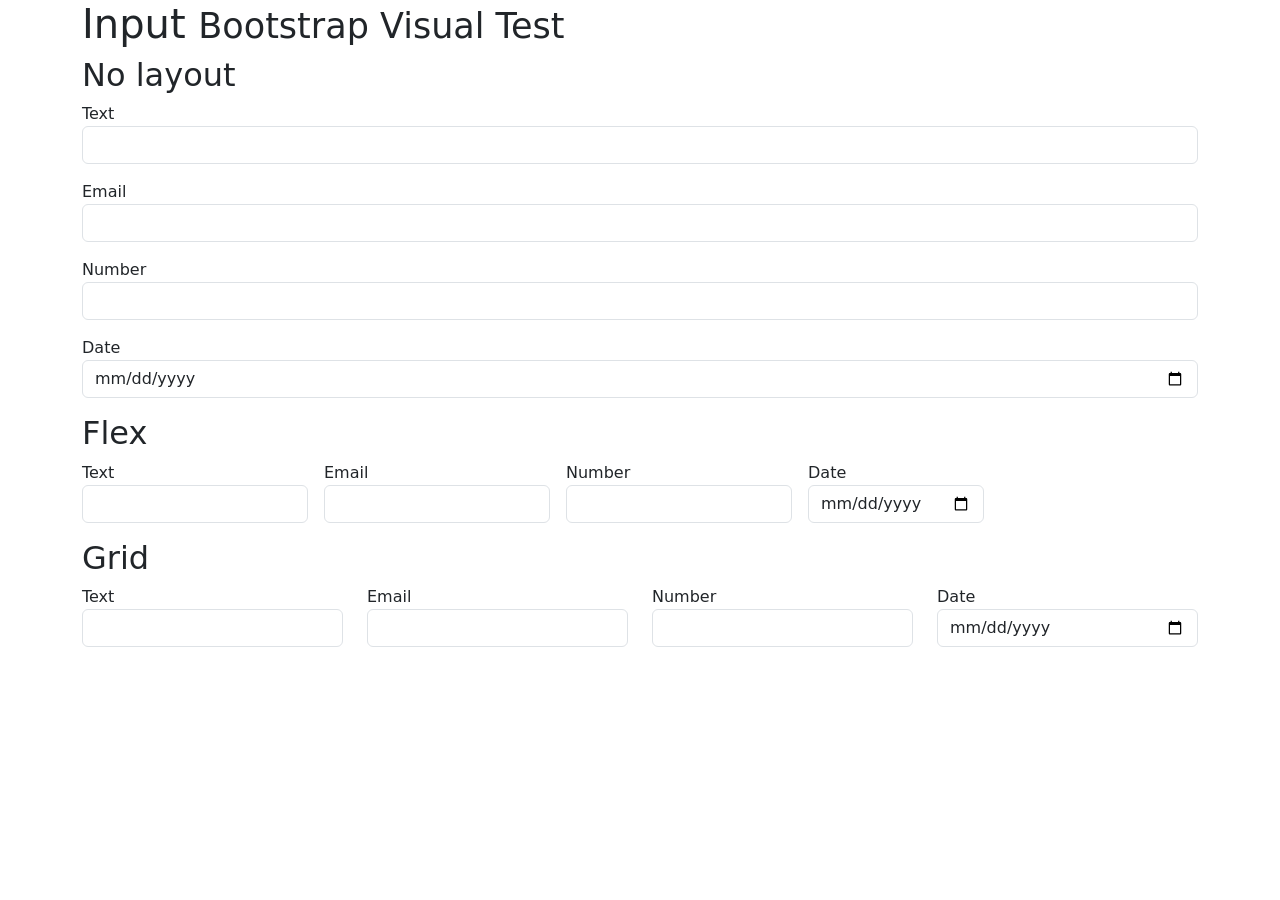
<file: bootstrap-5.3.8/bootstrap-5.3.8/js/tests/visual/input.html>
<!doctype html>
<html lang="en">
  <head>
    <meta charset="utf-8">
    <meta name="viewport" content="width=device-width, initial-scale=1">
    <link href="../../../dist/css/bootstrap.min.css" rel="stylesheet">
    <title>Form</title>
    <style></style>
  </head>
  <body>
    <div class="container">
      <h1>Input <small>Bootstrap Visual Test</small></h1>

      <h2>No layout</h2>

      <div class="mb-3">
        Text
        <input class="form-control">
      </div>
      <div class="mb-3">
        Email
        <input type="email" class="form-control">
      </div>
      <div class="mb-3">
        Number
        <input type="number" class="form-control">
      </div>
      <div class="mb-3">
        Date
        <input type="date" class="form-control">
      </div>

      <h2>Flex</h2>

      <div class="d-flex flex-wrap gap-3 mb-3">
        <div>
          Text
          <input class="form-control">
        </div>
        <div>
          Email
          <input type="email" class="form-control">
        </div>
        <div>
          Number
          <input type="number" class="form-control">
        </div>
        <div>
          Date
          <input type="date" class="form-control">
        </div>
      </div>

      <h2>Grid</h2>

      <div class="row mb-3">
        <div class="col">
          Text
          <input class="form-control">
        </div>
        <div class="col">
          Email
          <input type="email" class="form-control">
        </div>
        <div class="col">
          Number
          <input type="number" class="form-control">
        </div>
        <div class="col">
          Date
          <input type="date" class="form-control">
        </div>
      </div>
    </div>

    <script src="../../../dist/js/bootstrap.bundle.js"></script>
  </body>
</html>
</file>
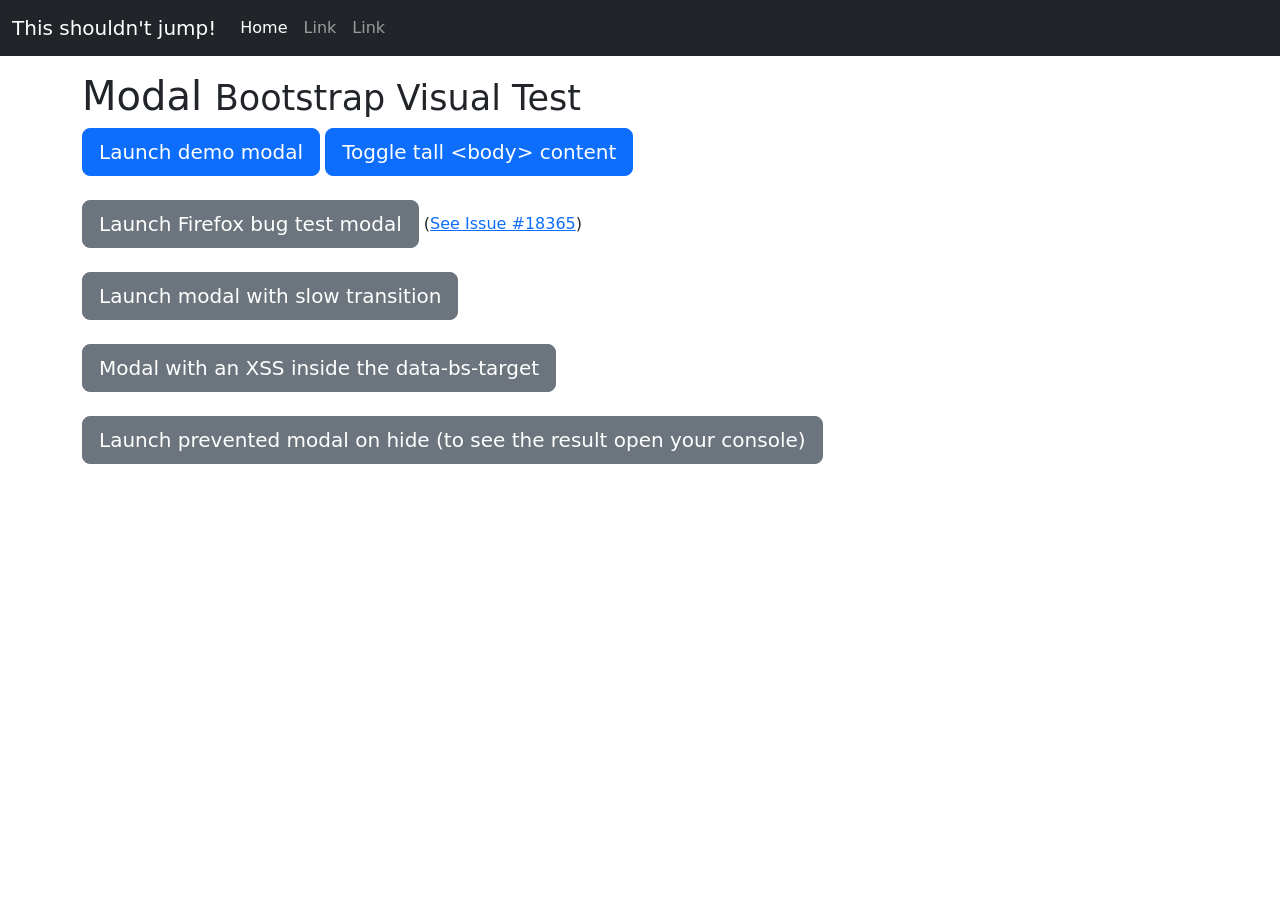
<file: bootstrap-5.3.8/bootstrap-5.3.8/js/tests/visual/modal.html>
<!doctype html>
<html lang="en">
  <head>
    <meta charset="utf-8">
    <meta name="viewport" content="width=device-width, initial-scale=1">
    <link href="../../../dist/css/bootstrap.min.css" rel="stylesheet">
    <title>Modal</title>
    <style>
      #tall {
        height: 1500px;
        width: 100px;
      }
    </style>
  </head>
  <body>
    <nav class="navbar navbar-expand-lg navbar-dark bg-dark">
      <div class="container-fluid">
        <button class="navbar-toggler" type="button" data-bs-toggle="collapse" data-bs-target="#navbarResponsive" aria-controls="navbarResponsive" aria-expanded="false" aria-label="Toggle navigation">
          <span class="navbar-toggler-icon"></span>
        </button>
        <div class="collapse navbar-collapse" id="navbarResponsive">
          <a class="navbar-brand" href="#">This shouldn't jump!</a>
          <ul class="navbar-nav">
            <li class="nav-item">
              <a class="nav-link active" href="#" aria-current="page">Home</a>
            </li>
            <li class="nav-item">
              <a class="nav-link" href="#">Link</a>
            </li>
            <li class="nav-item">
              <a class="nav-link" href="#">Link</a>
            </li>
          </ul>
        </div>
      </div>
    </nav>

    <div class="container mt-3">
      <h1>Modal <small>Bootstrap Visual Test</small></h1>

      <div class="modal fade" id="myModal" tabindex="-1" aria-labelledby="myModalLabel" aria-hidden="true">
        <div class="modal-dialog">
          <div class="modal-content">
            <div class="modal-header">
              <h1 class="modal-title fs-4" id="myModalLabel">Modal title</h1>
              <button type="button" class="btn-close" data-bs-dismiss="modal" aria-label="Close"></button>
            </div>
            <div class="modal-body">
              <h4>Text in a modal</h4>
              <p>Duis mollis, est non commodo luctus, nisi erat porttitor ligula.</p>

              <h4>Popover in a modal</h4>
              <p>This <button type="button" class="btn btn-primary" data-bs-toggle="popover" data-bs-placement="left" title="Popover title" data-bs-content="And here's some amazing content. It's very engaging. Right?">button</button> should trigger a popover on click.</p>


              <h4>Tooltips in a modal</h4>
              <p><a href="#" data-bs-toggle="tooltip" data-bs-placement="top" title="Tooltip on top">This link</a> and <a href="#" data-bs-toggle="tooltip" data-bs-placement="bottom" title="Tooltip on bottom">that link</a> should have tooltips on hover.</p>

              <div id="accordion" role="tablist">
                <div class="card" role="presentation">
                  <div class="card-header" role="tab" id="headingOne">
                    <h5 class="mb-0">
                      <a data-bs-toggle="collapse" href="#collapseOne" aria-expanded="true" aria-controls="collapseOne">
                        Collapsible Group Item #1
                      </a>
                    </h5>
                  </div>

                  <div id="collapseOne" class="collapse show" data-bs-parent="#accordion" role="tabpanel" aria-labelledby="headingOne">
                    <div class="card-body">
                      Anim pariatur cliche reprehenderit, enim eiusmod high life accusamus terry richardson ad squid. 3 wolf moon officia aute, non cupidatat skateboard dolor brunch. Food truck quinoa nesciunt laborum eiusmod. Brunch 3 wolf moon tempor, sunt aliqua put a bird on it squid single-origin coffee nulla assumenda shoreditch et. Nihil anim keffiyeh helvetica, craft beer labore wes anderson cred nesciunt sapiente ea proident. Ad vegan excepteur butcher vice lomo. Leggings occaecat craft beer farm-to-table, raw denim aesthetic synth nesciunt you probably haven't heard of them accusamus labore sustainable VHS.
                    </div>
                  </div>
                </div>
                <div class="card" role="presentation">
                  <div class="card-header" role="tab" id="headingTwo">
                    <h5 class="mb-0">
                      <a class="collapsed" data-bs-toggle="collapse" href="#collapseTwo" aria-expanded="false" aria-controls="collapseTwo">
                        Collapsible Group Item #2
                      </a>
                    </h5>
                  </div>
                  <div id="collapseTwo" class="collapse" data-bs-parent="#accordion" role="tabpanel" aria-labelledby="headingTwo">
                    <div class="card-body">
                      Anim pariatur cliche reprehenderit, enim eiusmod high life accusamus terry richardson ad squid. 3 wolf moon officia aute, non cupidatat skateboard dolor brunch. Food truck quinoa nesciunt laborum eiusmod. Brunch 3 wolf moon tempor, sunt aliqua put a bird on it squid single-origin coffee nulla assumenda shoreditch et. Nihil anim keffiyeh helvetica, craft beer labore wes anderson cred nesciunt sapiente ea proident. Ad vegan excepteur butcher vice lomo. Leggings occaecat craft beer farm-to-table, raw denim aesthetic synth nesciunt you probably haven't heard of them accusamus labore sustainable VHS.
                    </div>
                  </div>
                </div>
                <div class="card" role="presentation">
                  <div class="card-header" role="tab" id="headingThree">
                    <h5 class="mb-0">
                      <a class="collapsed" data-bs-toggle="collapse" href="#collapseThree" aria-expanded="false" aria-controls="collapseThree">
                        Collapsible Group Item #3
                      </a>
                    </h5>
                  </div>
                  <div id="collapseThree" class="collapse" data-bs-parent="#accordion" role="tabpanel" aria-labelledby="headingThree">
                    <div class="card-body">
                      Anim pariatur cliche reprehenderit, enim eiusmod high life accusamus terry richardson ad squid. 3 wolf moon officia aute, non cupidatat skateboard dolor brunch. Food truck quinoa nesciunt laborum eiusmod. Brunch 3 wolf moon tempor, sunt aliqua put a bird on it squid single-origin coffee nulla assumenda shoreditch et. Nihil anim keffiyeh helvetica, craft beer labore wes anderson cred nesciunt sapiente ea proident. Ad vegan excepteur butcher vice lomo. Leggings occaecat craft beer farm-to-table, raw denim aesthetic synth nesciunt you probably haven't heard of them accusamus labore sustainable VHS.
                    </div>
                  </div>
                </div>
              </div>

              <hr>

              <h4>Overflowing text to show scroll behavior</h4>
              <p>Cras mattis consectetur purus sit amet fermentum. Cras justo odio, dapibus ac facilisis in, egestas eget quam. Morbi leo risus, porta ac consectetur ac, vestibulum at eros.</p>
              <p>Praesent commodo cursus magna, vel scelerisque nisl consectetur et. Vivamus sagittis lacus vel augue laoreet rutrum faucibus dolor auctor.</p>
              <p>Aenean lacinia bibendum nulla sed consectetur. Praesent commodo cursus magna, vel scelerisque nisl consectetur et. Donec sed odio dui. Donec ullamcorper nulla non metus auctor fringilla.</p>
              <p>Cras mattis consectetur purus sit amet fermentum. Cras justo odio, dapibus ac facilisis in, egestas eget quam. Morbi leo risus, porta ac consectetur ac, vestibulum at eros.</p>
              <p>Praesent commodo cursus magna, vel scelerisque nisl consectetur et. Vivamus sagittis lacus vel augue laoreet rutrum faucibus dolor auctor.</p>
              <p>Aenean lacinia bibendum nulla sed consectetur. Praesent commodo cursus magna, vel scelerisque nisl consectetur et. Donec sed odio dui. Donec ullamcorper nulla non metus auctor fringilla.</p>
              <p>Cras mattis consectetur purus sit amet fermentum. Cras justo odio, dapibus ac facilisis in, egestas eget quam. Morbi leo risus, porta ac consectetur ac, vestibulum at eros.</p>
              <p>Praesent commodo cursus magna, vel scelerisque nisl consectetur et. Vivamus sagittis lacus vel augue laoreet rutrum faucibus dolor auctor.</p>
              <p>Aenean lacinia bibendum nulla sed consectetur. Praesent commodo cursus magna, vel scelerisque nisl consectetur et. Donec sed odio dui. Donec ullamcorper nulla non metus auctor fringilla.</p>
            </div>
            <div class="modal-footer">
              <button type="button" class="btn btn-secondary" data-bs-dismiss="modal">Close</button>
              <button type="button" class="btn btn-primary">Save changes</button>
            </div>
          </div>
        </div>
      </div>

      <div class="modal fade" id="firefoxModal" tabindex="-1" aria-labelledby="firefoxModalLabel" aria-hidden="true">
        <div class="modal-dialog">
          <div class="modal-content">
            <div class="modal-header">
              <h1 class="modal-title fs-4" id="firefoxModalLabel">Firefox Bug Test</h1>
              <button type="button" class="btn-close" data-bs-dismiss="modal" aria-label="Close"></button>
            </div>
            <div class="modal-body">
              <ol>
                <li>Ensure you're using Firefox.</li>
                <li>Open a new tab and then switch back to this tab.</li>
                <li>Click into this input: <input type="text" id="ff-bug-input"></li>
                <li>Switch to the other tab and then back to this tab.</li>
              </ol>
              <p>Test result: <strong id="ff-bug-test-result"></strong></p>
            </div>
            <div class="modal-footer">
              <button type="button" class="btn btn-secondary" data-bs-dismiss="modal">Close</button>
              <button type="button" class="btn btn-primary">Save changes</button>
            </div>
          </div>
        </div>
      </div>

      <div class="modal fade" id="slowModal" tabindex="-1" aria-labelledby="slowModalLabel" aria-hidden="true" style="transition-duration: 5s;">
        <div class="modal-dialog" style="transition-duration: inherit;">
          <div class="modal-content">
            <div class="modal-header">
              <h1 class="modal-title fs-4" id="slowModalLabel">Lorem slowly</h1>
              <button type="button" class="btn-close" data-bs-dismiss="modal" aria-label="Close"></button>
            </div>
            <div class="modal-body">
              <p>Cum sociis natoque penatibus et magnis dis parturient montes, nascetur ridiculus mus. Duis mollis, est non commodo luctus, nisi erat porttitor ligula, eget lacinia odio sem nec elit. Donec sed odio dui. Nullam quis risus eget urna mollis ornare vel eu leo. Nulla vitae elit libero, a pharetra augue.</p>
            </div>
            <div class="modal-footer">
              <button type="button" class="btn btn-secondary" data-bs-dismiss="modal">Close</button>
              <button type="button" class="btn btn-primary">Save changes</button>
            </div>
          </div>
        </div>
      </div>

      <button type="button" class="btn btn-primary btn-lg" data-bs-toggle="modal" data-bs-target="#myModal">
        Launch demo modal
      </button>

      <button type="button" class="btn btn-primary btn-lg" id="tall-toggle">
        Toggle tall &lt;body&gt; content
      </button>

      <br><br>

      <button type="button" class="btn btn-secondary btn-lg" data-bs-toggle="modal" data-bs-target="#firefoxModal">
        Launch Firefox bug test modal
      </button>
      (<a href="https://github.com/twbs/bootstrap/issues/18365">See Issue #18365</a>)

      <br><br>

      <button type="button" class="btn btn-secondary btn-lg" data-bs-toggle="modal" data-bs-target="#slowModal">
        Launch modal with slow transition
      </button>

      <br><br>

      <div class="text-bg-dark p-2" id="tall" style="display: none;">
        Tall body content to force the page to have a scrollbar.
      </div>

      <button type="button" class="btn btn-secondary btn-lg" data-bs-toggle="modal" data-bs-target="&#x3C;div class=&#x22;modal fade the-bad&#x22; tabindex=&#x22;-1&#x22;&#x3E;&#x3C;div class=&#x22;modal-dialog&#x22;&#x3E;&#x3C;div class=&#x22;modal-content&#x22;&#x3E;&#x3C;div class=&#x22;modal-header&#x22;&#x3E;&#x3C;button type=&#x22;button&#x22; class=&#x22;btn-close&#x22; data-bs-dismiss=&#x22;modal&#x22; aria-label=&#x22;Close&#x22;&#x3E;&#x3C;span aria-hidden=&#x22;true&#x22;&#x3E;&#x26;times;&#x3C;/span&#x3E;&#x3C;/button&#x3E;&#x3C;h1 class=&#x22;modal-title fs-4&#x22;&#x3E;The Bad Modal&#x3C;/h1&#x3E;&#x3C;/div&#x3E;&#x3C;div class=&#x22;modal-body&#x22;&#x3E;This modal&#x27;s HTTML source code is declared inline, inside the data-bs-target attribute of it&#x27;s show-button&#x3C;/div&#x3E;&#x3C;/div&#x3E;&#x3C;/div&#x3E;&#x3C;/div&#x3E;">
        Modal with an XSS inside the data-bs-target
      </button>

      <br><br>

      <button type="button" class="btn btn-secondary btn-lg" id="btnPreventModal">
        Launch prevented modal on hide (to see the result open your console)
      </button>
    </div>

    <script src="../../../dist/js/bootstrap.bundle.js"></script>
    <script>
      /* global bootstrap: false */

      const ffBugTestResult = document.getElementById('ff-bug-test-result')
      const firefoxTestDone = false

      function reportFirefoxTestResult(result) {
        if (!firefoxTestDone) {
          ffBugTestResult.classList.add(result ? 'text-success' : 'text-danger')
          ffBugTestResult.textContent = result ? 'PASS' : 'FAIL'
        }
      }

      document.querySelectorAll('[data-bs-toggle="popover"]').forEach(popoverEl => new bootstrap.Popover(popoverEl))

      document.querySelectorAll('[data-bs-toggle="tooltip"]').forEach(tooltipEl => new bootstrap.Tooltip(tooltipEl))

      const tall = document.getElementById('tall')
      document.getElementById('tall-toggle').addEventListener('click', () => {
        tall.style.display = tall.style.display === 'none' ? 'block' : 'none'
      })

      const ffBugInput = document.getElementById('ff-bug-input')
      const firefoxModal = document.getElementById('firefoxModal')
      function handlerClickFfBugInput() {
        firefoxModal.addEventListener('focus', reportFirefoxTestResult.bind(false))
        ffBugInput.addEventListener('focus', reportFirefoxTestResult.bind(true))
        ffBugInput.removeEventListener('focus', handlerClickFfBugInput)
      }

      ffBugInput.addEventListener('focus', handlerClickFfBugInput)

      const modalFf = new bootstrap.Modal(firefoxModal)

      document.getElementById('btnPreventModal').addEventListener('click', () => {
        const shownFirefoxModal = () => {
          modalFf.hide()
          firefoxModal.removeEventListener('shown.bs.modal', hideFirefoxModal)
        }

        const hideFirefoxModal = event => {
          event.preventDefault()
          firefoxModal.removeEventListener('hide.bs.modal', hideFirefoxModal)

          if (modalFf._isTransitioning) {
            console.error('Modal plugin should not set _isTransitioning when hide event is prevented')
          } else {
            console.log('Test passed')
            modalFf.hide() // work as expected
          }
        }

        firefoxModal.addEventListener('shown.bs.modal', shownFirefoxModal)
        firefoxModal.addEventListener('hide.bs.modal', hideFirefoxModal)
        modalFf.show()
      })

      // Test transition duration
      let t0
      let t1
      const slowModal = document.getElementById('slowModal')

      slowModal.addEventListener('shown.bs.modal', () => {
        t1 = performance.now()
        console.log(`transition-duration took ${t1 - t0}ms.`)
      })

      slowModal.addEventListener('show.bs.modal', () => {
        t0 = performance.now()
      })
    </script>
  </body>
</html>
</file>
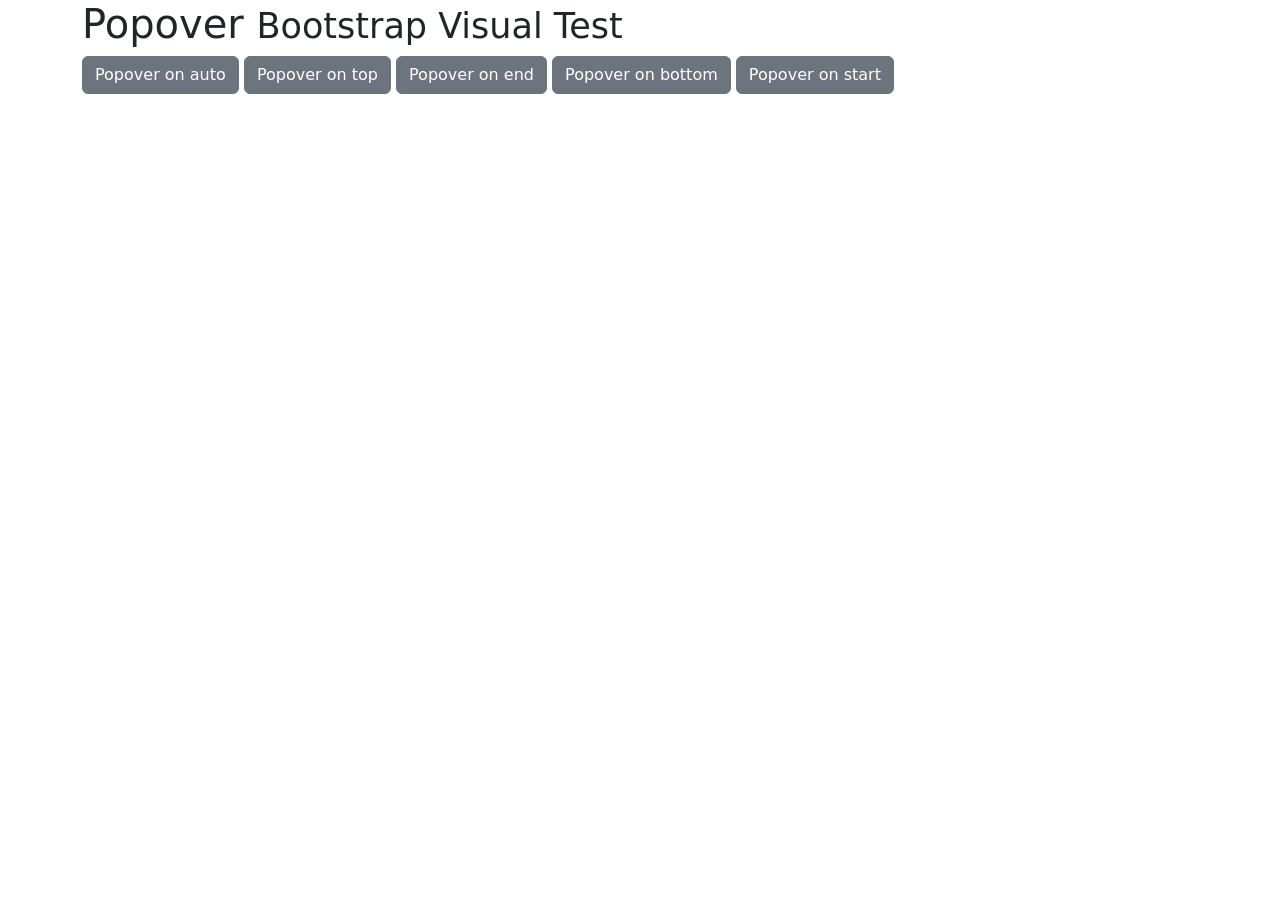
<file: bootstrap-5.3.8/bootstrap-5.3.8/js/tests/visual/popover.html>
<!doctype html>
<html lang="en">
  <head>
    <meta charset="utf-8">
    <meta name="viewport" content="width=device-width, initial-scale=1">
    <link href="../../../dist/css/bootstrap.min.css" rel="stylesheet">
    <title>Popover</title>
  </head>
  <body>
    <div class="container">
      <h1>Popover <small>Bootstrap Visual Test</small></h1>

      <button type="button" class="btn btn-secondary" data-bs-container="body" data-bs-toggle="popover" data-bs-placement="auto" data-bs-content="Vivamus sagittis lacus vel augue laoreet rutrum faucibus.">
        Popover on auto
      </button>

      <button type="button" class="btn btn-secondary" data-bs-container="body" data-bs-toggle="popover" data-bs-placement="top" data-bs-content="Default placement was on top but not enough place">
        Popover on top
      </button>

      <button type="button" class="btn btn-secondary" data-bs-container="body" data-bs-toggle="popover" data-bs-placement="right" data-bs-content="Vivamus sagittis lacus vel augue laoreet rutrum faucibus.">
        Popover on end
      </button>

      <button type="button" class="btn btn-secondary" data-bs-container="body" data-bs-toggle="popover" data-bs-placement="bottom" data-bs-content="Vivamus sagittis lacus vel augue laoreet rutrum faucibus.">
        Popover on bottom
      </button>

      <button type="button" class="btn btn-secondary" data-bs-container="body" data-bs-toggle="popover" data-bs-placement="left" data-bs-content="Vivamus sagittis lacus vel augue laoreet rutrum faucibus.">
        Popover on start
      </button>
    </div>

    <script src="../../../dist/js/bootstrap.bundle.js"></script>
    <script>
      /* global bootstrap: false */

      document.querySelectorAll('[data-bs-toggle="popover"]').forEach(popoverEl => new bootstrap.Popover(popoverEl))
    </script>
  </body>
</html>
</file>
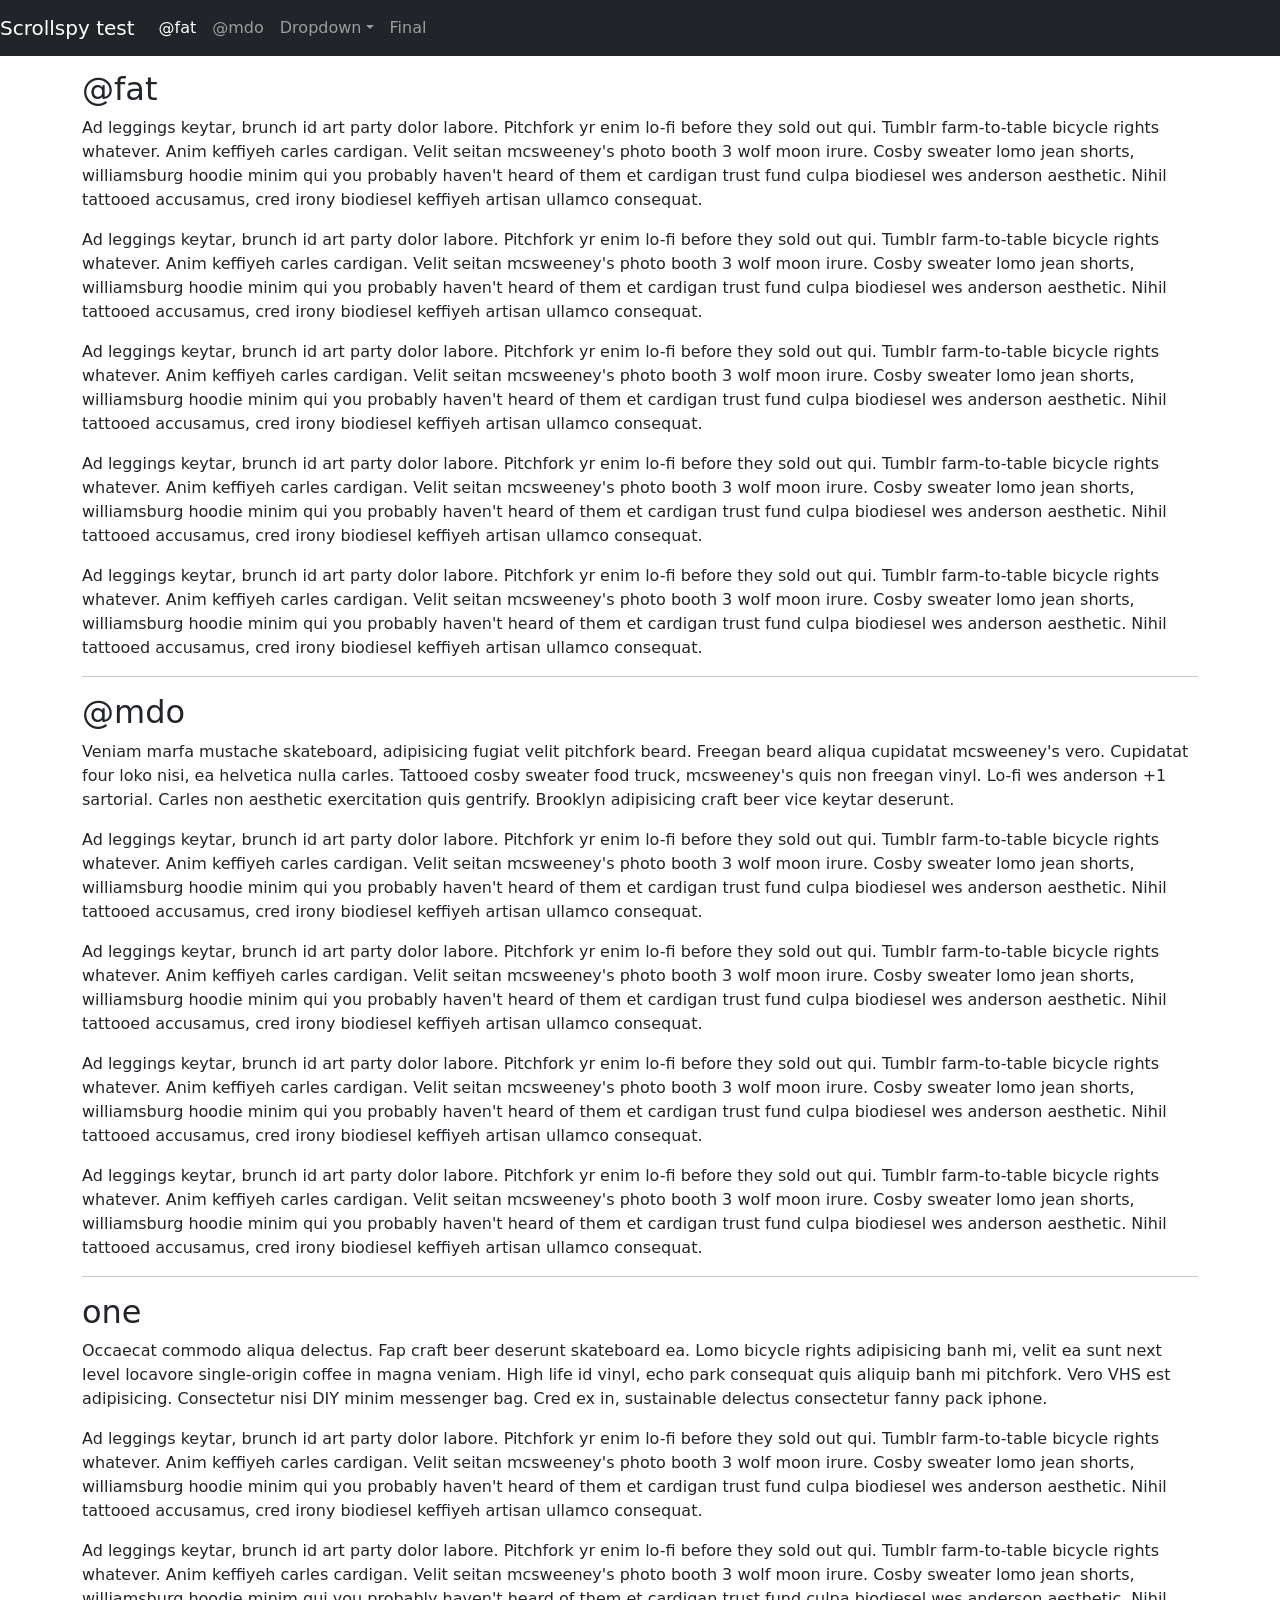
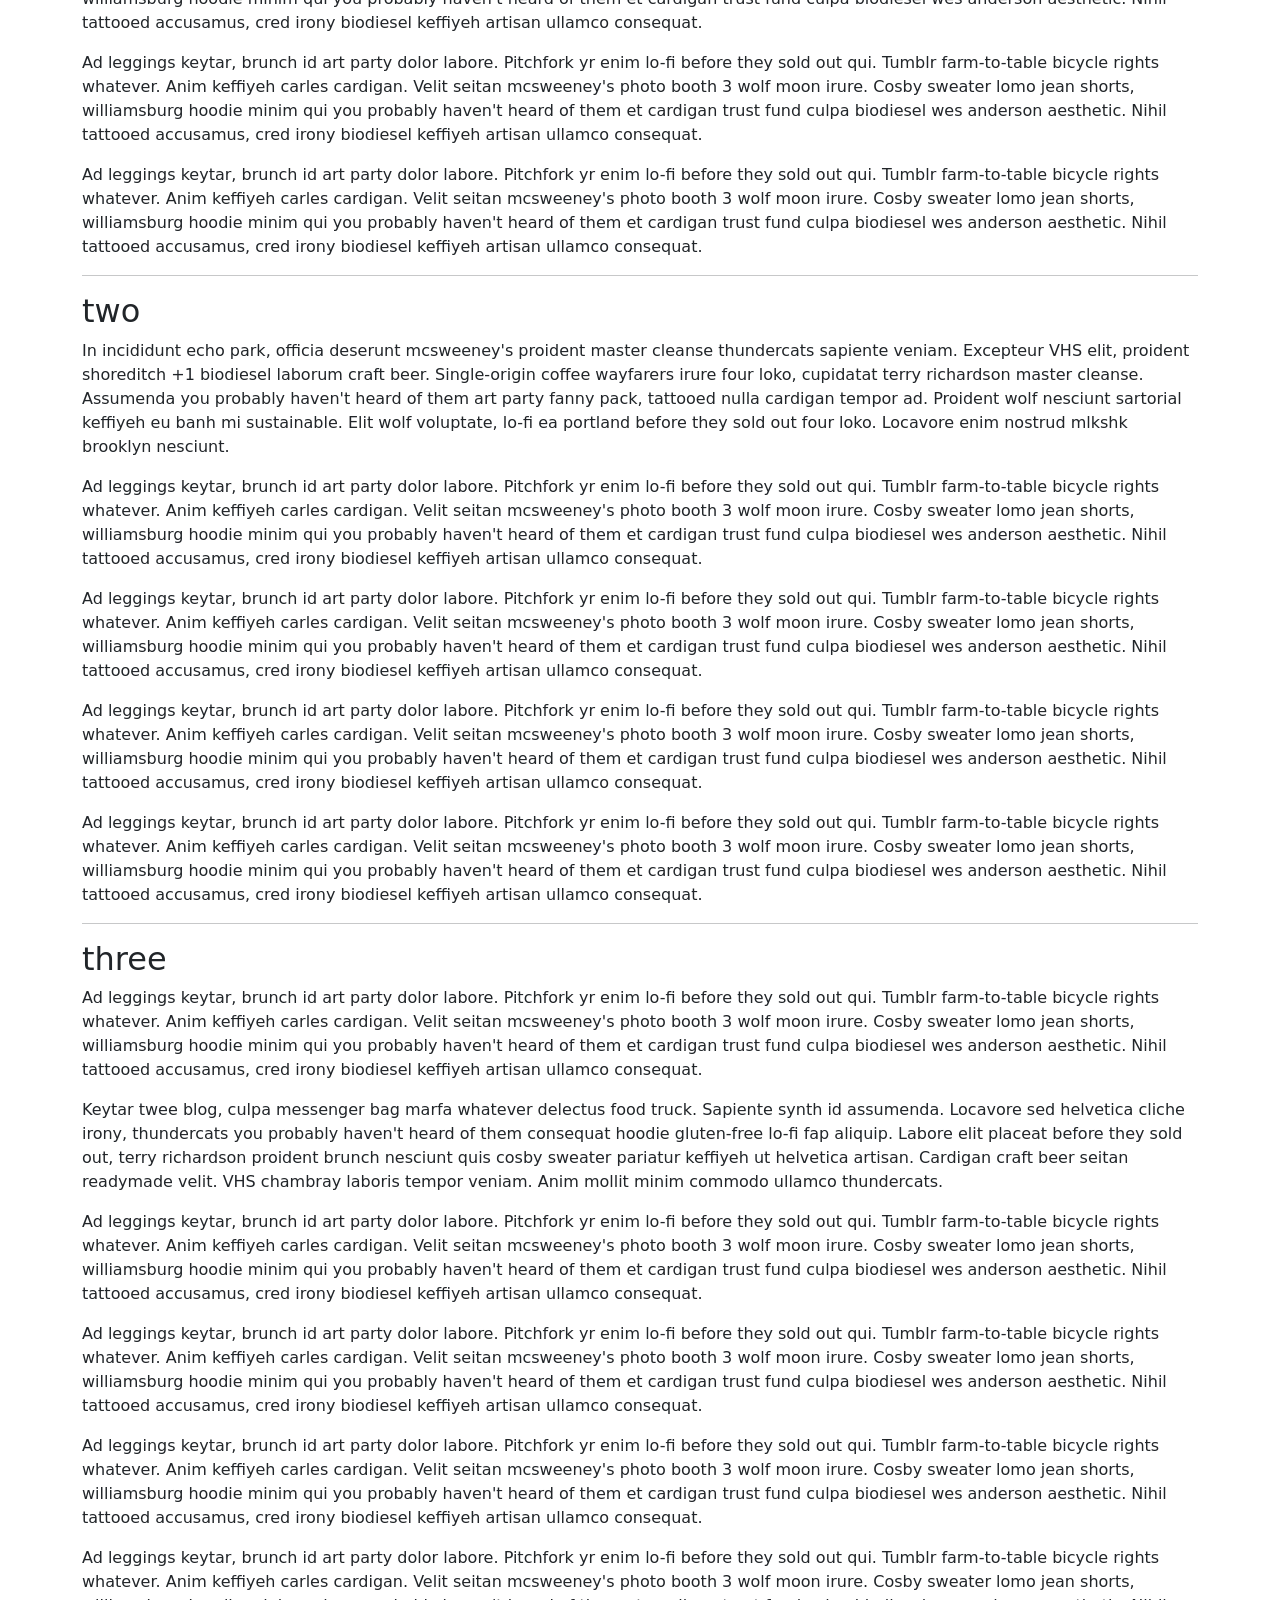
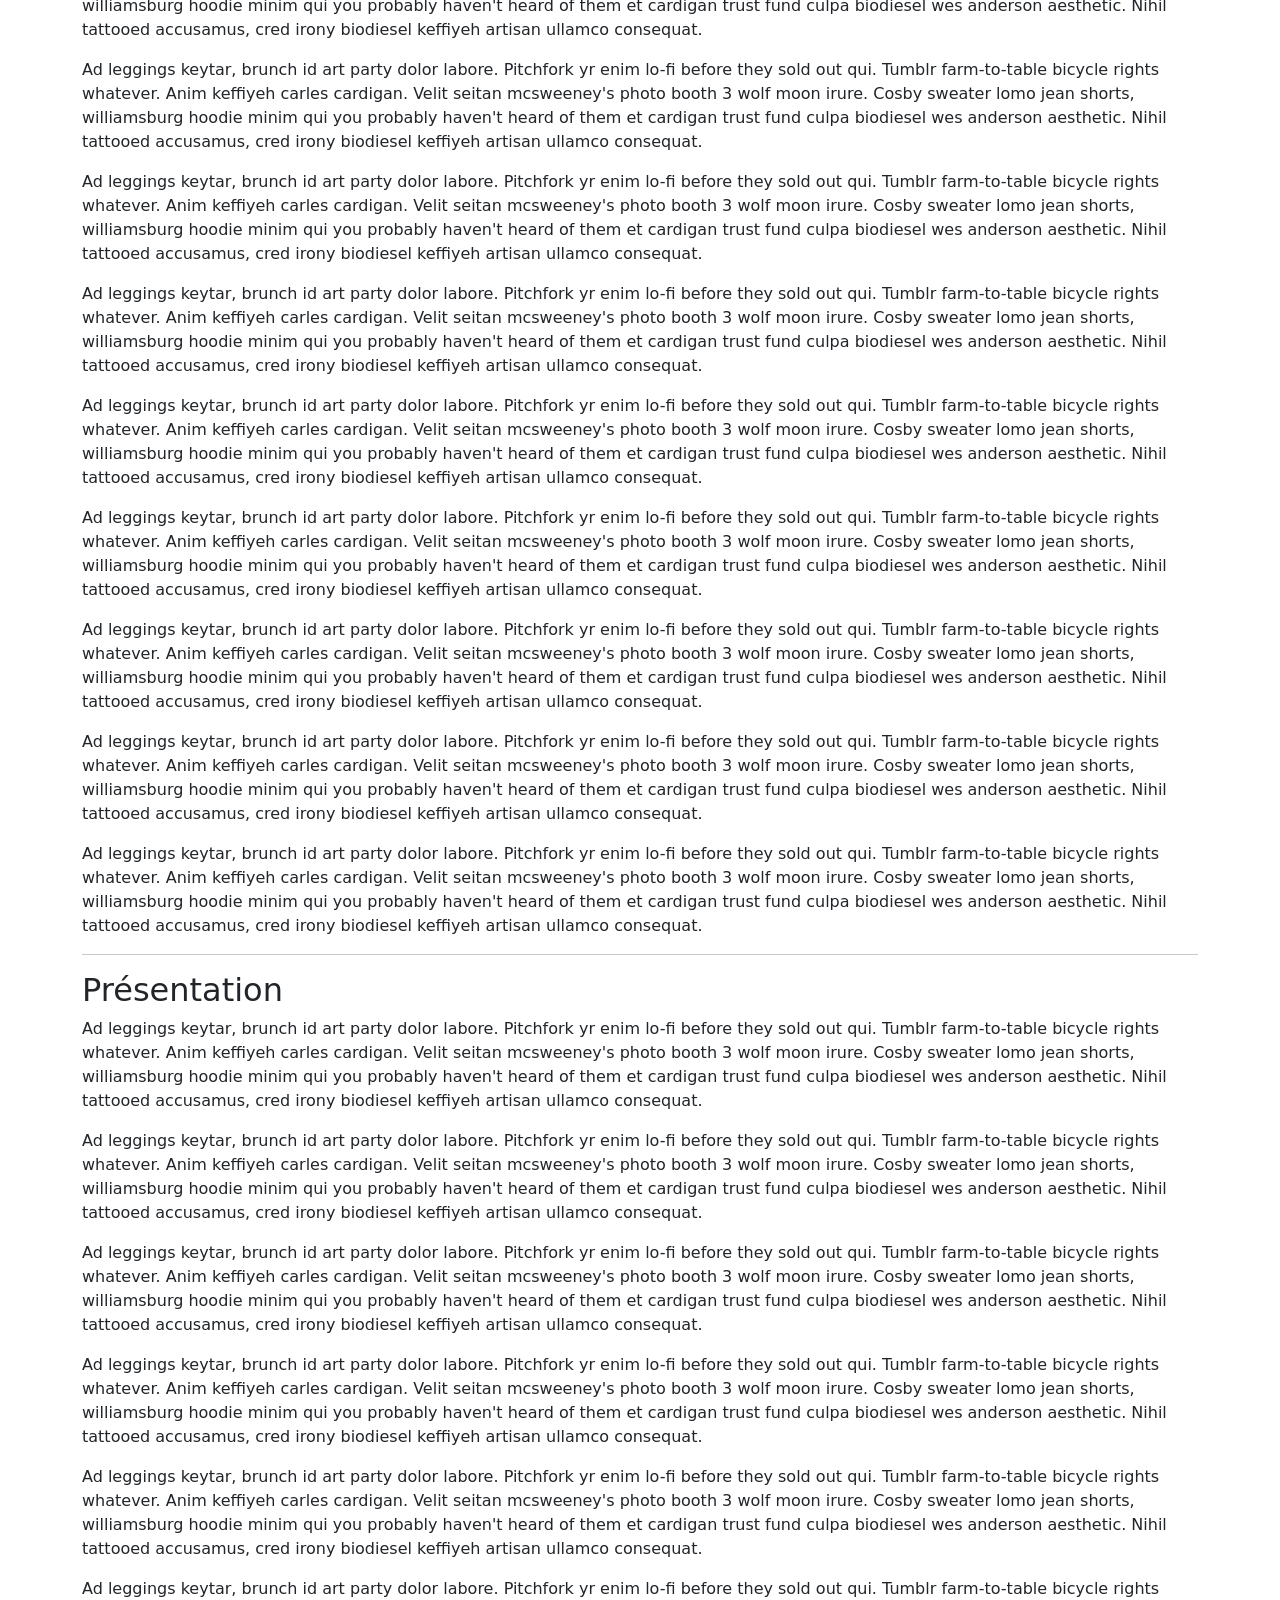
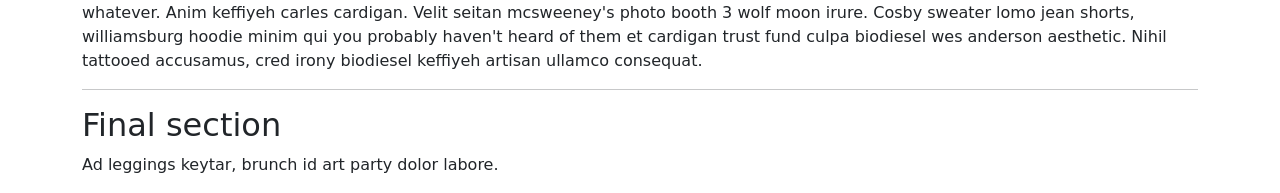
<file: bootstrap-5.3.8/bootstrap-5.3.8/js/tests/visual/scrollspy.html>
<!doctype html>
<html lang="en">
  <head>
    <meta charset="utf-8">
    <meta name="viewport" content="width=device-width, initial-scale=1">
    <link href="../../../dist/css/bootstrap.min.css" rel="stylesheet">
    <title>Scrollspy</title>
    <style>
      body { padding-top: 70px; }
    </style>
  </head>
  <body data-bs-spy="scroll" data-bs-target=".navbar" data-bs-offset="70">
    <nav class="navbar navbar-expand-md navbar-dark bg-dark fixed-top">
      <a class="navbar-brand" href="#">Scrollspy test</a>
      <button class="navbar-toggler" type="button" data-bs-toggle="collapse" data-bs-target="#navbarSupportedContent" aria-controls="navbarSupportedContent" aria-expanded="false" aria-label="Toggle navigation">
        <span class="navbar-toggler-icon"></span>
      </button>
      <div class="navbar-collapse collapse" id="navbarSupportedContent">
        <ul class="navbar-nav me-auto">
          <li class="nav-item">
            <a class="nav-link" href="#fat">@fat</a>
          </li>
          <li class="nav-item">
            <a class="nav-link" href="#mdo">@mdo</a>
          </li>
          <li class="nav-item dropdown">
            <a class="nav-link dropdown-toggle" href="#" data-bs-toggle="dropdown" aria-expanded="false">Dropdown</a>
            <ul class="dropdown-menu">
              <li><a class="dropdown-item" href="#one">One</a></li>
              <li><a class="dropdown-item" href="#two">Two</a></li>
              <li><a class="dropdown-item" href="#three">Three</a></li>
              <li><a class="dropdown-item" href="#présentation">Présentation</a></li>
            </ul>
          </li>
          <li class="nav-item">
            <a class="nav-link" href="#final">Final</a>
          </li>
        </ul>
      </div>
    </nav>
    <div class="container">
      <h2 id="fat">@fat</h2>
      <p>Ad leggings keytar, brunch id art party dolor labore. Pitchfork yr enim lo-fi before they sold out qui. Tumblr farm-to-table bicycle rights whatever. Anim keffiyeh carles cardigan. Velit seitan mcsweeney's photo booth 3 wolf moon irure. Cosby sweater lomo jean shorts, williamsburg hoodie minim qui you probably haven't heard of them et cardigan trust fund culpa biodiesel wes anderson aesthetic. Nihil tattooed accusamus, cred irony biodiesel keffiyeh artisan ullamco consequat.</p>
      <p>Ad leggings keytar, brunch id art party dolor labore. Pitchfork yr enim lo-fi before they sold out qui. Tumblr farm-to-table bicycle rights whatever. Anim keffiyeh carles cardigan. Velit seitan mcsweeney's photo booth 3 wolf moon irure. Cosby sweater lomo jean shorts, williamsburg hoodie minim qui you probably haven't heard of them et cardigan trust fund culpa biodiesel wes anderson aesthetic. Nihil tattooed accusamus, cred irony biodiesel keffiyeh artisan ullamco consequat.</p>
      <p>Ad leggings keytar, brunch id art party dolor labore. Pitchfork yr enim lo-fi before they sold out qui. Tumblr farm-to-table bicycle rights whatever. Anim keffiyeh carles cardigan. Velit seitan mcsweeney's photo booth 3 wolf moon irure. Cosby sweater lomo jean shorts, williamsburg hoodie minim qui you probably haven't heard of them et cardigan trust fund culpa biodiesel wes anderson aesthetic. Nihil tattooed accusamus, cred irony biodiesel keffiyeh artisan ullamco consequat.</p>
      <p>Ad leggings keytar, brunch id art party dolor labore. Pitchfork yr enim lo-fi before they sold out qui. Tumblr farm-to-table bicycle rights whatever. Anim keffiyeh carles cardigan. Velit seitan mcsweeney's photo booth 3 wolf moon irure. Cosby sweater lomo jean shorts, williamsburg hoodie minim qui you probably haven't heard of them et cardigan trust fund culpa biodiesel wes anderson aesthetic. Nihil tattooed accusamus, cred irony biodiesel keffiyeh artisan ullamco consequat.</p>
      <p>Ad leggings keytar, brunch id art party dolor labore. Pitchfork yr enim lo-fi before they sold out qui. Tumblr farm-to-table bicycle rights whatever. Anim keffiyeh carles cardigan. Velit seitan mcsweeney's photo booth 3 wolf moon irure. Cosby sweater lomo jean shorts, williamsburg hoodie minim qui you probably haven't heard of them et cardigan trust fund culpa biodiesel wes anderson aesthetic. Nihil tattooed accusamus, cred irony biodiesel keffiyeh artisan ullamco consequat.</p>
      <hr>
      <h2 id="mdo">@mdo</h2>
      <p>Veniam marfa mustache skateboard, adipisicing fugiat velit pitchfork beard. Freegan beard aliqua cupidatat mcsweeney's vero. Cupidatat four loko nisi, ea helvetica nulla carles. Tattooed cosby sweater food truck, mcsweeney's quis non freegan vinyl. Lo-fi wes anderson +1 sartorial. Carles non aesthetic exercitation quis gentrify. Brooklyn adipisicing craft beer vice keytar deserunt.</p>
      <p>Ad leggings keytar, brunch id art party dolor labore. Pitchfork yr enim lo-fi before they sold out qui. Tumblr farm-to-table bicycle rights whatever. Anim keffiyeh carles cardigan. Velit seitan mcsweeney's photo booth 3 wolf moon irure. Cosby sweater lomo jean shorts, williamsburg hoodie minim qui you probably haven't heard of them et cardigan trust fund culpa biodiesel wes anderson aesthetic. Nihil tattooed accusamus, cred irony biodiesel keffiyeh artisan ullamco consequat.</p>
      <p>Ad leggings keytar, brunch id art party dolor labore. Pitchfork yr enim lo-fi before they sold out qui. Tumblr farm-to-table bicycle rights whatever. Anim keffiyeh carles cardigan. Velit seitan mcsweeney's photo booth 3 wolf moon irure. Cosby sweater lomo jean shorts, williamsburg hoodie minim qui you probably haven't heard of them et cardigan trust fund culpa biodiesel wes anderson aesthetic. Nihil tattooed accusamus, cred irony biodiesel keffiyeh artisan ullamco consequat.</p>
      <p>Ad leggings keytar, brunch id art party dolor labore. Pitchfork yr enim lo-fi before they sold out qui. Tumblr farm-to-table bicycle rights whatever. Anim keffiyeh carles cardigan. Velit seitan mcsweeney's photo booth 3 wolf moon irure. Cosby sweater lomo jean shorts, williamsburg hoodie minim qui you probably haven't heard of them et cardigan trust fund culpa biodiesel wes anderson aesthetic. Nihil tattooed accusamus, cred irony biodiesel keffiyeh artisan ullamco consequat.</p>
      <p>Ad leggings keytar, brunch id art party dolor labore. Pitchfork yr enim lo-fi before they sold out qui. Tumblr farm-to-table bicycle rights whatever. Anim keffiyeh carles cardigan. Velit seitan mcsweeney's photo booth 3 wolf moon irure. Cosby sweater lomo jean shorts, williamsburg hoodie minim qui you probably haven't heard of them et cardigan trust fund culpa biodiesel wes anderson aesthetic. Nihil tattooed accusamus, cred irony biodiesel keffiyeh artisan ullamco consequat.</p>
      <hr>
      <h2 id="one">one</h2>
      <p>Occaecat commodo aliqua delectus. Fap craft beer deserunt skateboard ea. Lomo bicycle rights adipisicing banh mi, velit ea sunt next level locavore single-origin coffee in magna veniam. High life id vinyl, echo park consequat quis aliquip banh mi pitchfork. Vero VHS est adipisicing. Consectetur nisi DIY minim messenger bag. Cred ex in, sustainable delectus consectetur fanny pack iphone.</p>
      <p>Ad leggings keytar, brunch id art party dolor labore. Pitchfork yr enim lo-fi before they sold out qui. Tumblr farm-to-table bicycle rights whatever. Anim keffiyeh carles cardigan. Velit seitan mcsweeney's photo booth 3 wolf moon irure. Cosby sweater lomo jean shorts, williamsburg hoodie minim qui you probably haven't heard of them et cardigan trust fund culpa biodiesel wes anderson aesthetic. Nihil tattooed accusamus, cred irony biodiesel keffiyeh artisan ullamco consequat.</p>
      <p>Ad leggings keytar, brunch id art party dolor labore. Pitchfork yr enim lo-fi before they sold out qui. Tumblr farm-to-table bicycle rights whatever. Anim keffiyeh carles cardigan. Velit seitan mcsweeney's photo booth 3 wolf moon irure. Cosby sweater lomo jean shorts, williamsburg hoodie minim qui you probably haven't heard of them et cardigan trust fund culpa biodiesel wes anderson aesthetic. Nihil tattooed accusamus, cred irony biodiesel keffiyeh artisan ullamco consequat.</p>
      <p>Ad leggings keytar, brunch id art party dolor labore. Pitchfork yr enim lo-fi before they sold out qui. Tumblr farm-to-table bicycle rights whatever. Anim keffiyeh carles cardigan. Velit seitan mcsweeney's photo booth 3 wolf moon irure. Cosby sweater lomo jean shorts, williamsburg hoodie minim qui you probably haven't heard of them et cardigan trust fund culpa biodiesel wes anderson aesthetic. Nihil tattooed accusamus, cred irony biodiesel keffiyeh artisan ullamco consequat.</p>
      <p>Ad leggings keytar, brunch id art party dolor labore. Pitchfork yr enim lo-fi before they sold out qui. Tumblr farm-to-table bicycle rights whatever. Anim keffiyeh carles cardigan. Velit seitan mcsweeney's photo booth 3 wolf moon irure. Cosby sweater lomo jean shorts, williamsburg hoodie minim qui you probably haven't heard of them et cardigan trust fund culpa biodiesel wes anderson aesthetic. Nihil tattooed accusamus, cred irony biodiesel keffiyeh artisan ullamco consequat.</p>
      <hr>
      <h2 id="two">two</h2>
      <p>In incididunt echo park, officia deserunt mcsweeney's proident master cleanse thundercats sapiente veniam. Excepteur VHS elit, proident shoreditch +1 biodiesel laborum craft beer. Single-origin coffee wayfarers irure four loko, cupidatat terry richardson master cleanse. Assumenda you probably haven't heard of them art party fanny pack, tattooed nulla cardigan tempor ad. Proident wolf nesciunt sartorial keffiyeh eu banh mi sustainable. Elit wolf voluptate, lo-fi ea portland before they sold out four loko. Locavore enim nostrud mlkshk brooklyn nesciunt.</p>
      <p>Ad leggings keytar, brunch id art party dolor labore. Pitchfork yr enim lo-fi before they sold out qui. Tumblr farm-to-table bicycle rights whatever. Anim keffiyeh carles cardigan. Velit seitan mcsweeney's photo booth 3 wolf moon irure. Cosby sweater lomo jean shorts, williamsburg hoodie minim qui you probably haven't heard of them et cardigan trust fund culpa biodiesel wes anderson aesthetic. Nihil tattooed accusamus, cred irony biodiesel keffiyeh artisan ullamco consequat.</p>
      <p>Ad leggings keytar, brunch id art party dolor labore. Pitchfork yr enim lo-fi before they sold out qui. Tumblr farm-to-table bicycle rights whatever. Anim keffiyeh carles cardigan. Velit seitan mcsweeney's photo booth 3 wolf moon irure. Cosby sweater lomo jean shorts, williamsburg hoodie minim qui you probably haven't heard of them et cardigan trust fund culpa biodiesel wes anderson aesthetic. Nihil tattooed accusamus, cred irony biodiesel keffiyeh artisan ullamco consequat.</p>
      <p>Ad leggings keytar, brunch id art party dolor labore. Pitchfork yr enim lo-fi before they sold out qui. Tumblr farm-to-table bicycle rights whatever. Anim keffiyeh carles cardigan. Velit seitan mcsweeney's photo booth 3 wolf moon irure. Cosby sweater lomo jean shorts, williamsburg hoodie minim qui you probably haven't heard of them et cardigan trust fund culpa biodiesel wes anderson aesthetic. Nihil tattooed accusamus, cred irony biodiesel keffiyeh artisan ullamco consequat.</p>
      <p>Ad leggings keytar, brunch id art party dolor labore. Pitchfork yr enim lo-fi before they sold out qui. Tumblr farm-to-table bicycle rights whatever. Anim keffiyeh carles cardigan. Velit seitan mcsweeney's photo booth 3 wolf moon irure. Cosby sweater lomo jean shorts, williamsburg hoodie minim qui you probably haven't heard of them et cardigan trust fund culpa biodiesel wes anderson aesthetic. Nihil tattooed accusamus, cred irony biodiesel keffiyeh artisan ullamco consequat.</p>
      <hr>
      <h2 id="three">three</h2>
      <p>Ad leggings keytar, brunch id art party dolor labore. Pitchfork yr enim lo-fi before they sold out qui. Tumblr farm-to-table bicycle rights whatever. Anim keffiyeh carles cardigan. Velit seitan mcsweeney's photo booth 3 wolf moon irure. Cosby sweater lomo jean shorts, williamsburg hoodie minim qui you probably haven't heard of them et cardigan trust fund culpa biodiesel wes anderson aesthetic. Nihil tattooed accusamus, cred irony biodiesel keffiyeh artisan ullamco consequat.</p>
      <p>Keytar twee blog, culpa messenger bag marfa whatever delectus food truck. Sapiente synth id assumenda. Locavore sed helvetica cliche irony, thundercats you probably haven't heard of them consequat hoodie gluten-free lo-fi fap aliquip. Labore elit placeat before they sold out, terry richardson proident brunch nesciunt quis cosby sweater pariatur keffiyeh ut helvetica artisan. Cardigan craft beer seitan readymade velit. VHS chambray laboris tempor veniam. Anim mollit minim commodo ullamco thundercats.</p>
      <p>Ad leggings keytar, brunch id art party dolor labore. Pitchfork yr enim lo-fi before they sold out qui. Tumblr farm-to-table bicycle rights whatever. Anim keffiyeh carles cardigan. Velit seitan mcsweeney's photo booth 3 wolf moon irure. Cosby sweater lomo jean shorts, williamsburg hoodie minim qui you probably haven't heard of them et cardigan trust fund culpa biodiesel wes anderson aesthetic. Nihil tattooed accusamus, cred irony biodiesel keffiyeh artisan ullamco consequat.</p>
      <p>Ad leggings keytar, brunch id art party dolor labore. Pitchfork yr enim lo-fi before they sold out qui. Tumblr farm-to-table bicycle rights whatever. Anim keffiyeh carles cardigan. Velit seitan mcsweeney's photo booth 3 wolf moon irure. Cosby sweater lomo jean shorts, williamsburg hoodie minim qui you probably haven't heard of them et cardigan trust fund culpa biodiesel wes anderson aesthetic. Nihil tattooed accusamus, cred irony biodiesel keffiyeh artisan ullamco consequat.</p>
      <p>Ad leggings keytar, brunch id art party dolor labore. Pitchfork yr enim lo-fi before they sold out qui. Tumblr farm-to-table bicycle rights whatever. Anim keffiyeh carles cardigan. Velit seitan mcsweeney's photo booth 3 wolf moon irure. Cosby sweater lomo jean shorts, williamsburg hoodie minim qui you probably haven't heard of them et cardigan trust fund culpa biodiesel wes anderson aesthetic. Nihil tattooed accusamus, cred irony biodiesel keffiyeh artisan ullamco consequat.</p>
      <p>Ad leggings keytar, brunch id art party dolor labore. Pitchfork yr enim lo-fi before they sold out qui. Tumblr farm-to-table bicycle rights whatever. Anim keffiyeh carles cardigan. Velit seitan mcsweeney's photo booth 3 wolf moon irure. Cosby sweater lomo jean shorts, williamsburg hoodie minim qui you probably haven't heard of them et cardigan trust fund culpa biodiesel wes anderson aesthetic. Nihil tattooed accusamus, cred irony biodiesel keffiyeh artisan ullamco consequat.</p>
      <p>Ad leggings keytar, brunch id art party dolor labore. Pitchfork yr enim lo-fi before they sold out qui. Tumblr farm-to-table bicycle rights whatever. Anim keffiyeh carles cardigan. Velit seitan mcsweeney's photo booth 3 wolf moon irure. Cosby sweater lomo jean shorts, williamsburg hoodie minim qui you probably haven't heard of them et cardigan trust fund culpa biodiesel wes anderson aesthetic. Nihil tattooed accusamus, cred irony biodiesel keffiyeh artisan ullamco consequat.</p>
      <p>Ad leggings keytar, brunch id art party dolor labore. Pitchfork yr enim lo-fi before they sold out qui. Tumblr farm-to-table bicycle rights whatever. Anim keffiyeh carles cardigan. Velit seitan mcsweeney's photo booth 3 wolf moon irure. Cosby sweater lomo jean shorts, williamsburg hoodie minim qui you probably haven't heard of them et cardigan trust fund culpa biodiesel wes anderson aesthetic. Nihil tattooed accusamus, cred irony biodiesel keffiyeh artisan ullamco consequat.</p>
      <p>Ad leggings keytar, brunch id art party dolor labore. Pitchfork yr enim lo-fi before they sold out qui. Tumblr farm-to-table bicycle rights whatever. Anim keffiyeh carles cardigan. Velit seitan mcsweeney's photo booth 3 wolf moon irure. Cosby sweater lomo jean shorts, williamsburg hoodie minim qui you probably haven't heard of them et cardigan trust fund culpa biodiesel wes anderson aesthetic. Nihil tattooed accusamus, cred irony biodiesel keffiyeh artisan ullamco consequat.</p>
      <p>Ad leggings keytar, brunch id art party dolor labore. Pitchfork yr enim lo-fi before they sold out qui. Tumblr farm-to-table bicycle rights whatever. Anim keffiyeh carles cardigan. Velit seitan mcsweeney's photo booth 3 wolf moon irure. Cosby sweater lomo jean shorts, williamsburg hoodie minim qui you probably haven't heard of them et cardigan trust fund culpa biodiesel wes anderson aesthetic. Nihil tattooed accusamus, cred irony biodiesel keffiyeh artisan ullamco consequat.</p>
      <p>Ad leggings keytar, brunch id art party dolor labore. Pitchfork yr enim lo-fi before they sold out qui. Tumblr farm-to-table bicycle rights whatever. Anim keffiyeh carles cardigan. Velit seitan mcsweeney's photo booth 3 wolf moon irure. Cosby sweater lomo jean shorts, williamsburg hoodie minim qui you probably haven't heard of them et cardigan trust fund culpa biodiesel wes anderson aesthetic. Nihil tattooed accusamus, cred irony biodiesel keffiyeh artisan ullamco consequat.</p>
      <p>Ad leggings keytar, brunch id art party dolor labore. Pitchfork yr enim lo-fi before they sold out qui. Tumblr farm-to-table bicycle rights whatever. Anim keffiyeh carles cardigan. Velit seitan mcsweeney's photo booth 3 wolf moon irure. Cosby sweater lomo jean shorts, williamsburg hoodie minim qui you probably haven't heard of them et cardigan trust fund culpa biodiesel wes anderson aesthetic. Nihil tattooed accusamus, cred irony biodiesel keffiyeh artisan ullamco consequat.</p>
      <p>Ad leggings keytar, brunch id art party dolor labore. Pitchfork yr enim lo-fi before they sold out qui. Tumblr farm-to-table bicycle rights whatever. Anim keffiyeh carles cardigan. Velit seitan mcsweeney's photo booth 3 wolf moon irure. Cosby sweater lomo jean shorts, williamsburg hoodie minim qui you probably haven't heard of them et cardigan trust fund culpa biodiesel wes anderson aesthetic. Nihil tattooed accusamus, cred irony biodiesel keffiyeh artisan ullamco consequat.</p>
      <p>Ad leggings keytar, brunch id art party dolor labore. Pitchfork yr enim lo-fi before they sold out qui. Tumblr farm-to-table bicycle rights whatever. Anim keffiyeh carles cardigan. Velit seitan mcsweeney's photo booth 3 wolf moon irure. Cosby sweater lomo jean shorts, williamsburg hoodie minim qui you probably haven't heard of them et cardigan trust fund culpa biodiesel wes anderson aesthetic. Nihil tattooed accusamus, cred irony biodiesel keffiyeh artisan ullamco consequat.</p>
      <hr>
      <h2 id="présentation">Présentation</h2>
      <p>Ad leggings keytar, brunch id art party dolor labore. Pitchfork yr enim lo-fi before they sold out qui. Tumblr farm-to-table bicycle rights whatever. Anim keffiyeh carles cardigan. Velit seitan mcsweeney's photo booth 3 wolf moon irure. Cosby sweater lomo jean shorts, williamsburg hoodie minim qui you probably haven't heard of them et cardigan trust fund culpa biodiesel wes anderson aesthetic. Nihil tattooed accusamus, cred irony biodiesel keffiyeh artisan ullamco consequat.</p>
      <p>Ad leggings keytar, brunch id art party dolor labore. Pitchfork yr enim lo-fi before they sold out qui. Tumblr farm-to-table bicycle rights whatever. Anim keffiyeh carles cardigan. Velit seitan mcsweeney's photo booth 3 wolf moon irure. Cosby sweater lomo jean shorts, williamsburg hoodie minim qui you probably haven't heard of them et cardigan trust fund culpa biodiesel wes anderson aesthetic. Nihil tattooed accusamus, cred irony biodiesel keffiyeh artisan ullamco consequat.</p>
      <p>Ad leggings keytar, brunch id art party dolor labore. Pitchfork yr enim lo-fi before they sold out qui. Tumblr farm-to-table bicycle rights whatever. Anim keffiyeh carles cardigan. Velit seitan mcsweeney's photo booth 3 wolf moon irure. Cosby sweater lomo jean shorts, williamsburg hoodie minim qui you probably haven't heard of them et cardigan trust fund culpa biodiesel wes anderson aesthetic. Nihil tattooed accusamus, cred irony biodiesel keffiyeh artisan ullamco consequat.</p>
      <p>Ad leggings keytar, brunch id art party dolor labore. Pitchfork yr enim lo-fi before they sold out qui. Tumblr farm-to-table bicycle rights whatever. Anim keffiyeh carles cardigan. Velit seitan mcsweeney's photo booth 3 wolf moon irure. Cosby sweater lomo jean shorts, williamsburg hoodie minim qui you probably haven't heard of them et cardigan trust fund culpa biodiesel wes anderson aesthetic. Nihil tattooed accusamus, cred irony biodiesel keffiyeh artisan ullamco consequat.</p>
      <p>Ad leggings keytar, brunch id art party dolor labore. Pitchfork yr enim lo-fi before they sold out qui. Tumblr farm-to-table bicycle rights whatever. Anim keffiyeh carles cardigan. Velit seitan mcsweeney's photo booth 3 wolf moon irure. Cosby sweater lomo jean shorts, williamsburg hoodie minim qui you probably haven't heard of them et cardigan trust fund culpa biodiesel wes anderson aesthetic. Nihil tattooed accusamus, cred irony biodiesel keffiyeh artisan ullamco consequat.</p>
      <p>Ad leggings keytar, brunch id art party dolor labore. Pitchfork yr enim lo-fi before they sold out qui. Tumblr farm-to-table bicycle rights whatever. Anim keffiyeh carles cardigan. Velit seitan mcsweeney's photo booth 3 wolf moon irure. Cosby sweater lomo jean shorts, williamsburg hoodie minim qui you probably haven't heard of them et cardigan trust fund culpa biodiesel wes anderson aesthetic. Nihil tattooed accusamus, cred irony biodiesel keffiyeh artisan ullamco consequat.</p>
      <hr>
      <h2 id="final">Final section</h2>
      <p>Ad leggings keytar, brunch id art party dolor labore.</p>
    </div>

    <script src="../../../dist/js/bootstrap.bundle.js"></script>
  </body>
</html>
</file>
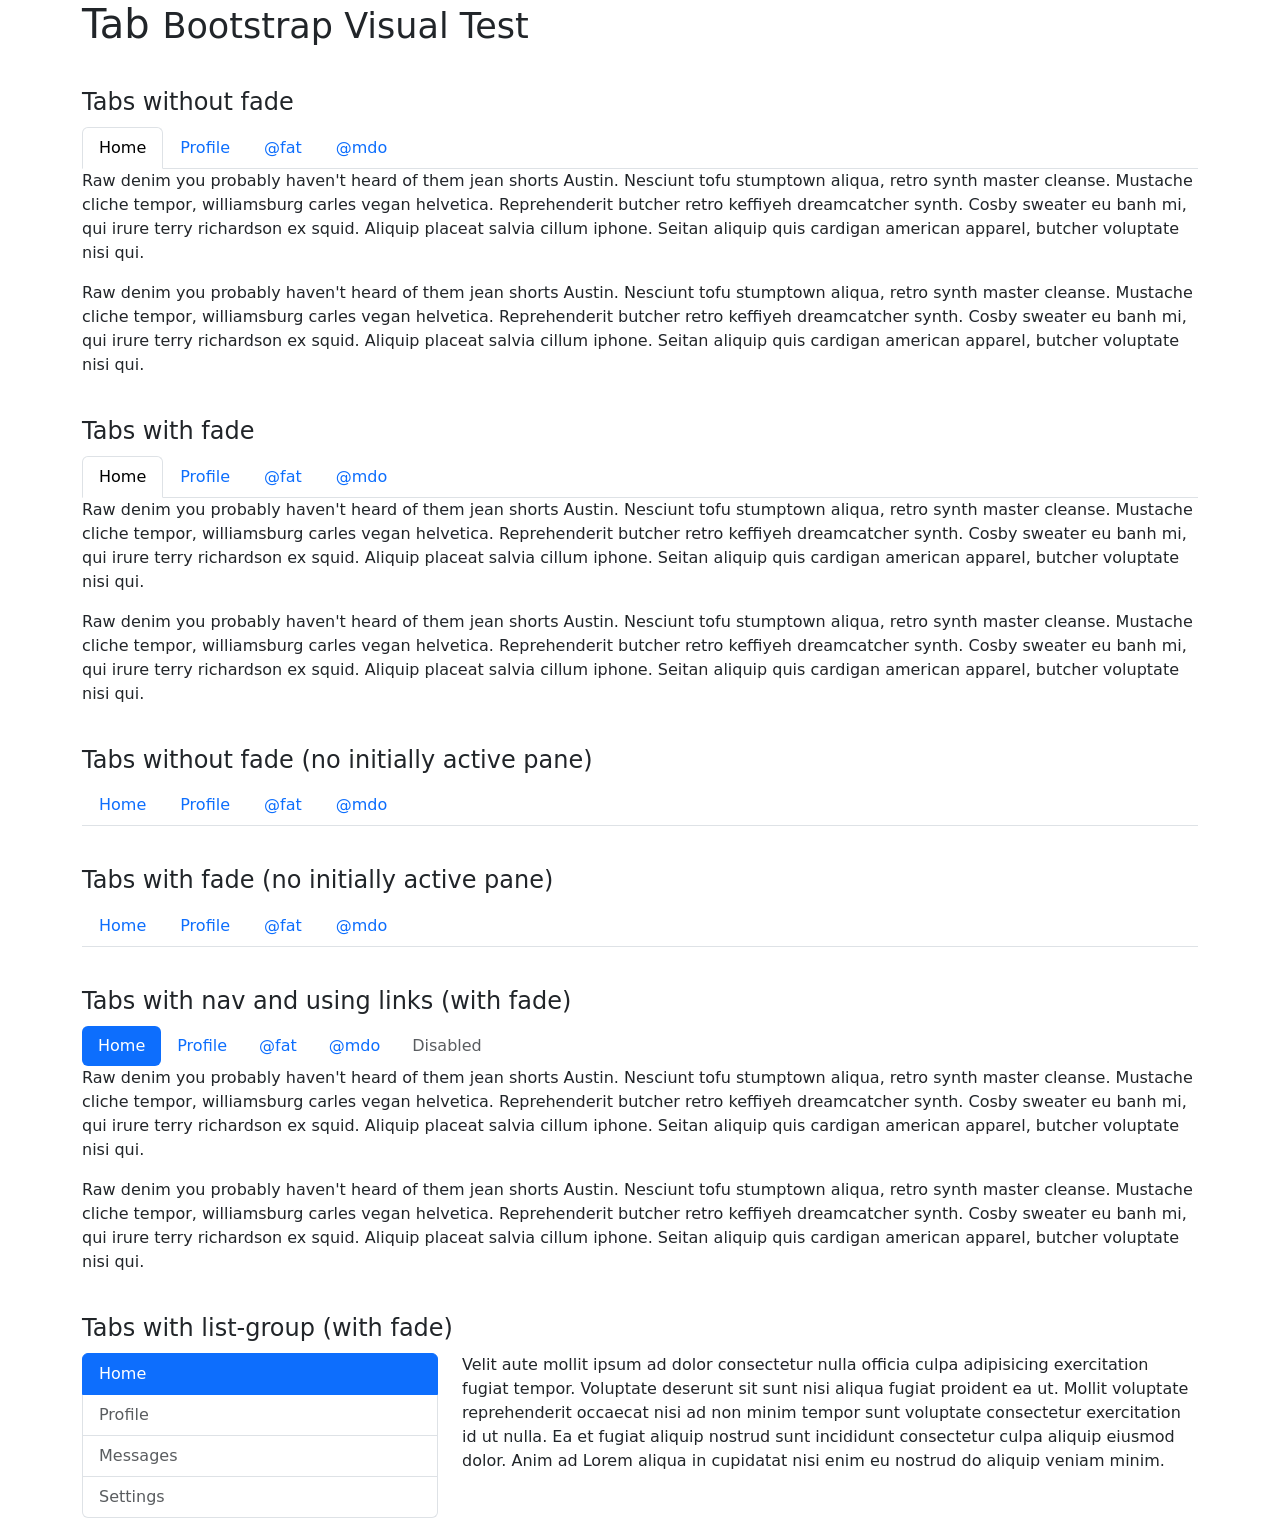
<file: bootstrap-5.3.8/bootstrap-5.3.8/js/tests/visual/tab.html>
<!doctype html>
<html lang="en">
  <head>
    <meta charset="utf-8">
    <meta name="viewport" content="width=device-width, initial-scale=1">
    <link href="../../../dist/css/bootstrap.min.css" rel="stylesheet">
    <title>Tab</title>
    <style>
      h4 {
        margin: 40px 0 10px;
      }
    </style>
  </head>
  <body>
    <div class="container">
      <h1>Tab <small>Bootstrap Visual Test</small></h1>

      <h4>Tabs without fade</h4>

      <ul class="nav nav-tabs" role="tablist">
        <li class="nav-item" role="presentation">
          <button type="button" class="nav-link active" data-bs-toggle="tab" data-bs-target="#home" role="tab" aria-selected="true">Home</button>
        </li>
        <li class="nav-item" role="presentation">
          <button type="button" class="nav-link" data-bs-toggle="tab" data-bs-target="#profile" role="tab">Profile</button>
        </li>
        <li class="nav-item" role="presentation">
          <button type="button" class="nav-link" data-bs-toggle="tab" data-bs-target="#fat" role="tab">@fat</button>
        </li>
        <li class="nav-item" role="presentation">
          <button type="button" class="nav-link" data-bs-toggle="tab" data-bs-target="#mdo" role="tab">@mdo</button>
        </li>
      </ul>

      <div class="tab-content" role="tablist">
        <div class="tab-pane active" id="home" role="tabpanel">
          <p>Raw denim you probably haven't heard of them jean shorts Austin. Nesciunt tofu stumptown aliqua, retro synth master cleanse. Mustache cliche tempor, williamsburg carles vegan helvetica. Reprehenderit butcher retro keffiyeh dreamcatcher synth. Cosby sweater eu banh mi, qui irure terry richardson ex squid. Aliquip placeat salvia cillum iphone. Seitan aliquip quis cardigan american apparel, butcher voluptate nisi qui.</p>
          <p>Raw denim you probably haven't heard of them jean shorts Austin. Nesciunt tofu stumptown aliqua, retro synth master cleanse. Mustache cliche tempor, williamsburg carles vegan helvetica. Reprehenderit butcher retro keffiyeh dreamcatcher synth. Cosby sweater eu banh mi, qui irure terry richardson ex squid. Aliquip placeat salvia cillum iphone. Seitan aliquip quis cardigan american apparel, butcher voluptate nisi qui.</p>
        </div>
        <div class="tab-pane" id="profile" role="tabpanel">
          <p>Food truck fixie locavore, accusamus mcsweeney's marfa nulla single-origin coffee squid. Exercitation +1 labore velit, blog sartorial PBR leggings next level wes anderson artisan four loko farm-to-table craft beer twee. Qui photo booth letterpress, commodo enim craft beer mlkshk aliquip jean shorts ullamco ad vinyl cillum PBR. Homo nostrud organic, assumenda labore aesthetic magna delectus mollit. Keytar helvetica VHS salvia yr, vero magna velit sapiente labore stumptown. Vegan fanny pack odio cillum wes anderson 8-bit, sustainable jean shorts beard ut DIY ethical culpa terry richardson biodiesel. Art party scenester stumptown, tumblr butcher vero sint qui sapiente accusamus tattooed echo park.</p>
          <p>Food truck fixie locavore, accusamus mcsweeney's marfa nulla single-origin coffee squid. Exercitation +1 labore velit, blog sartorial PBR leggings next level wes anderson artisan four loko farm-to-table craft beer twee. Qui photo booth letterpress, commodo enim craft beer mlkshk aliquip jean shorts ullamco ad vinyl cillum PBR. Homo nostrud organic, assumenda labore aesthetic magna delectus mollit. Keytar helvetica VHS salvia yr, vero magna velit sapiente labore stumptown. Vegan fanny pack odio cillum wes anderson 8-bit, sustainable jean shorts beard ut DIY ethical culpa terry richardson biodiesel. Art party scenester stumptown, tumblr butcher vero sint qui sapiente accusamus tattooed echo park.</p>
        </div>
        <div class="tab-pane" id="fat" role="tabpanel">
          <p>Etsy mixtape wayfarers, ethical wes anderson tofu before they sold out mcsweeney's organic lomo retro fanny pack lo-fi farm-to-table readymade. Messenger bag gentrify pitchfork tattooed craft beer, iphone skateboard locavore carles etsy salvia banksy hoodie helvetica. DIY synth PBR banksy irony. Leggings gentrify squid 8-bit cred pitchfork. Williamsburg banh mi whatever gluten-free, carles pitchfork biodiesel fixie etsy retro mlkshk vice blog. Scenester cred you probably haven't heard of them, vinyl craft beer blog stumptown. Pitchfork sustainable tofu synth chambray yr.</p>
          <p>Etsy mixtape wayfarers, ethical wes anderson tofu before they sold out mcsweeney's organic lomo retro fanny pack lo-fi farm-to-table readymade. Messenger bag gentrify pitchfork tattooed craft beer, iphone skateboard locavore carles etsy salvia banksy hoodie helvetica. DIY synth PBR banksy irony. Leggings gentrify squid 8-bit cred pitchfork. Williamsburg banh mi whatever gluten-free, carles pitchfork biodiesel fixie etsy retro mlkshk vice blog. Scenester cred you probably haven't heard of them, vinyl craft beer blog stumptown. Pitchfork sustainable tofu synth chambray yr.</p>
        </div>
        <div class="tab-pane" id="mdo" role="tabpanel">
          <p>Trust fund seitan letterpress, keytar raw denim keffiyeh etsy art party before they sold out master cleanse gluten-free squid scenester freegan cosby sweater. Fanny pack portland seitan DIY, art party locavore wolf cliche high life echo park Austin. Cred vinyl keffiyeh DIY salvia PBR, banh mi before they sold out farm-to-table VHS viral locavore cosby sweater. Lomo wolf viral, mustache readymade thundercats keffiyeh craft beer marfa ethical. Wolf salvia freegan, sartorial keffiyeh echo park vegan.</p>
          <p>Trust fund seitan letterpress, keytar raw denim keffiyeh etsy art party before they sold out master cleanse gluten-free squid scenester freegan cosby sweater. Fanny pack portland seitan DIY, art party locavore wolf cliche high life echo park Austin. Cred vinyl keffiyeh DIY salvia PBR, banh mi before they sold out farm-to-table VHS viral locavore cosby sweater. Lomo wolf viral, mustache readymade thundercats keffiyeh craft beer marfa ethical. Wolf salvia freegan, sartorial keffiyeh echo park vegan.</p>
        </div>
      </div>

      <h4>Tabs with fade</h4>

      <ul class="nav nav-tabs" role="tablist">
        <li class="nav-item" role="presentation">
          <button type="button" class="nav-link active" data-bs-toggle="tab" data-bs-target="#home2" role="tab" aria-selected="true">Home</button>
        </li>
        <li class="nav-item" role="presentation">
          <button type="button" class="nav-link" data-bs-toggle="tab" data-bs-target="#profile2" role="tab">Profile</button>
        </li>
        <li class="nav-item" role="presentation">
          <button type="button" class="nav-link" data-bs-toggle="tab" data-bs-target="#fat2" role="tab">@fat</button>
        </li>
        <li class="nav-item" role="presentation">
          <button type="button" class="nav-link" data-bs-toggle="tab" data-bs-target="#mdo2" role="tab">@mdo</button>
        </li>
      </ul>

      <div class="tab-content" role="tablist">
        <div class="tab-pane fade show active" id="home2" role="tabpanel">
          <p>Raw denim you probably haven't heard of them jean shorts Austin. Nesciunt tofu stumptown aliqua, retro synth master cleanse. Mustache cliche tempor, williamsburg carles vegan helvetica. Reprehenderit butcher retro keffiyeh dreamcatcher synth. Cosby sweater eu banh mi, qui irure terry richardson ex squid. Aliquip placeat salvia cillum iphone. Seitan aliquip quis cardigan american apparel, butcher voluptate nisi qui.</p>
          <p>Raw denim you probably haven't heard of them jean shorts Austin. Nesciunt tofu stumptown aliqua, retro synth master cleanse. Mustache cliche tempor, williamsburg carles vegan helvetica. Reprehenderit butcher retro keffiyeh dreamcatcher synth. Cosby sweater eu banh mi, qui irure terry richardson ex squid. Aliquip placeat salvia cillum iphone. Seitan aliquip quis cardigan american apparel, butcher voluptate nisi qui.</p>
        </div>
        <div class="tab-pane fade" id="profile2" role="tabpanel">
          <p>Food truck fixie locavore, accusamus mcsweeney's marfa nulla single-origin coffee squid. Exercitation +1 labore velit, blog sartorial PBR leggings next level wes anderson artisan four loko farm-to-table craft beer twee. Qui photo booth letterpress, commodo enim craft beer mlkshk aliquip jean shorts ullamco ad vinyl cillum PBR. Homo nostrud organic, assumenda labore aesthetic magna delectus mollit. Keytar helvetica VHS salvia yr, vero magna velit sapiente labore stumptown. Vegan fanny pack odio cillum wes anderson 8-bit, sustainable jean shorts beard ut DIY ethical culpa terry richardson biodiesel. Art party scenester stumptown, tumblr butcher vero sint qui sapiente accusamus tattooed echo park.</p>
          <p>Food truck fixie locavore, accusamus mcsweeney's marfa nulla single-origin coffee squid. Exercitation +1 labore velit, blog sartorial PBR leggings next level wes anderson artisan four loko farm-to-table craft beer twee. Qui photo booth letterpress, commodo enim craft beer mlkshk aliquip jean shorts ullamco ad vinyl cillum PBR. Homo nostrud organic, assumenda labore aesthetic magna delectus mollit. Keytar helvetica VHS salvia yr, vero magna velit sapiente labore stumptown. Vegan fanny pack odio cillum wes anderson 8-bit, sustainable jean shorts beard ut DIY ethical culpa terry richardson biodiesel. Art party scenester stumptown, tumblr butcher vero sint qui sapiente accusamus tattooed echo park.</p>
        </div>
        <div class="tab-pane fade" id="fat2" role="tabpanel">
          <p>Etsy mixtape wayfarers, ethical wes anderson tofu before they sold out mcsweeney's organic lomo retro fanny pack lo-fi farm-to-table readymade. Messenger bag gentrify pitchfork tattooed craft beer, iphone skateboard locavore carles etsy salvia banksy hoodie helvetica. DIY synth PBR banksy irony. Leggings gentrify squid 8-bit cred pitchfork. Williamsburg banh mi whatever gluten-free, carles pitchfork biodiesel fixie etsy retro mlkshk vice blog. Scenester cred you probably haven't heard of them, vinyl craft beer blog stumptown. Pitchfork sustainable tofu synth chambray yr.</p>
          <p>Etsy mixtape wayfarers, ethical wes anderson tofu before they sold out mcsweeney's organic lomo retro fanny pack lo-fi farm-to-table readymade. Messenger bag gentrify pitchfork tattooed craft beer, iphone skateboard locavore carles etsy salvia banksy hoodie helvetica. DIY synth PBR banksy irony. Leggings gentrify squid 8-bit cred pitchfork. Williamsburg banh mi whatever gluten-free, carles pitchfork biodiesel fixie etsy retro mlkshk vice blog. Scenester cred you probably haven't heard of them, vinyl craft beer blog stumptown. Pitchfork sustainable tofu synth chambray yr.</p>
        </div>
        <div class="tab-pane fade" id="mdo2" role="tabpanel">
          <p>Trust fund seitan letterpress, keytar raw denim keffiyeh etsy art party before they sold out master cleanse gluten-free squid scenester freegan cosby sweater. Fanny pack portland seitan DIY, art party locavore wolf cliche high life echo park Austin. Cred vinyl keffiyeh DIY salvia PBR, banh mi before they sold out farm-to-table VHS viral locavore cosby sweater. Lomo wolf viral, mustache readymade thundercats keffiyeh craft beer marfa ethical. Wolf salvia freegan, sartorial keffiyeh echo park vegan.</p>
          <p>Trust fund seitan letterpress, keytar raw denim keffiyeh etsy art party before they sold out master cleanse gluten-free squid scenester freegan cosby sweater. Fanny pack portland seitan DIY, art party locavore wolf cliche high life echo park Austin. Cred vinyl keffiyeh DIY salvia PBR, banh mi before they sold out farm-to-table VHS viral locavore cosby sweater. Lomo wolf viral, mustache readymade thundercats keffiyeh craft beer marfa ethical. Wolf salvia freegan, sartorial keffiyeh echo park vegan.</p>
        </div>
      </div>

      <h4>Tabs without fade (no initially active pane)</h4>

      <ul class="nav nav-tabs" role="tablist">
        <li class="nav-item" role="presentation">
          <button type="button" class="nav-link" data-bs-toggle="tab" data-bs-target="#home3" role="tab">Home</button>
        </li>
        <li class="nav-item" role="presentation">
          <button type="button" class="nav-link" data-bs-toggle="tab" data-bs-target="#profile3" role="tab">Profile</button>
        </li>
        <li class="nav-item" role="presentation">
          <button type="button" class="nav-link" data-bs-toggle="tab" data-bs-target="#fat3" role="tab">@fat</button>
        </li>
        <li class="nav-item" role="presentation">
          <button type="button" class="nav-link" data-bs-toggle="tab" data-bs-target="#mdo3" role="tab">@mdo</button>
        </li>
      </ul>

      <div class="tab-content" role="tablist">
        <div class="tab-pane" id="home3" role="tabpanel">
          <p>Raw denim you probably haven't heard of them jean shorts Austin. Nesciunt tofu stumptown aliqua, retro synth master cleanse. Mustache cliche tempor, williamsburg carles vegan helvetica. Reprehenderit butcher retro keffiyeh dreamcatcher synth. Cosby sweater eu banh mi, qui irure terry richardson ex squid. Aliquip placeat salvia cillum iphone. Seitan aliquip quis cardigan american apparel, butcher voluptate nisi qui.</p>
          <p>Raw denim you probably haven't heard of them jean shorts Austin. Nesciunt tofu stumptown aliqua, retro synth master cleanse. Mustache cliche tempor, williamsburg carles vegan helvetica. Reprehenderit butcher retro keffiyeh dreamcatcher synth. Cosby sweater eu banh mi, qui irure terry richardson ex squid. Aliquip placeat salvia cillum iphone. Seitan aliquip quis cardigan american apparel, butcher voluptate nisi qui.</p>
        </div>
        <div class="tab-pane" id="profile3" role="tabpanel">
          <p>Food truck fixie locavore, accusamus mcsweeney's marfa nulla single-origin coffee squid. Exercitation +1 labore velit, blog sartorial PBR leggings next level wes anderson artisan four loko farm-to-table craft beer twee. Qui photo booth letterpress, commodo enim craft beer mlkshk aliquip jean shorts ullamco ad vinyl cillum PBR. Homo nostrud organic, assumenda labore aesthetic magna delectus mollit. Keytar helvetica VHS salvia yr, vero magna velit sapiente labore stumptown. Vegan fanny pack odio cillum wes anderson 8-bit, sustainable jean shorts beard ut DIY ethical culpa terry richardson biodiesel. Art party scenester stumptown, tumblr butcher vero sint qui sapiente accusamus tattooed echo park.</p>
          <p>Food truck fixie locavore, accusamus mcsweeney's marfa nulla single-origin coffee squid. Exercitation +1 labore velit, blog sartorial PBR leggings next level wes anderson artisan four loko farm-to-table craft beer twee. Qui photo booth letterpress, commodo enim craft beer mlkshk aliquip jean shorts ullamco ad vinyl cillum PBR. Homo nostrud organic, assumenda labore aesthetic magna delectus mollit. Keytar helvetica VHS salvia yr, vero magna velit sapiente labore stumptown. Vegan fanny pack odio cillum wes anderson 8-bit, sustainable jean shorts beard ut DIY ethical culpa terry richardson biodiesel. Art party scenester stumptown, tumblr butcher vero sint qui sapiente accusamus tattooed echo park.</p>
        </div>
        <div class="tab-pane" id="fat3" role="tabpanel">
          <p>Etsy mixtape wayfarers, ethical wes anderson tofu before they sold out mcsweeney's organic lomo retro fanny pack lo-fi farm-to-table readymade. Messenger bag gentrify pitchfork tattooed craft beer, iphone skateboard locavore carles etsy salvia banksy hoodie helvetica. DIY synth PBR banksy irony. Leggings gentrify squid 8-bit cred pitchfork. Williamsburg banh mi whatever gluten-free, carles pitchfork biodiesel fixie etsy retro mlkshk vice blog. Scenester cred you probably haven't heard of them, vinyl craft beer blog stumptown. Pitchfork sustainable tofu synth chambray yr.</p>
          <p>Etsy mixtape wayfarers, ethical wes anderson tofu before they sold out mcsweeney's organic lomo retro fanny pack lo-fi farm-to-table readymade. Messenger bag gentrify pitchfork tattooed craft beer, iphone skateboard locavore carles etsy salvia banksy hoodie helvetica. DIY synth PBR banksy irony. Leggings gentrify squid 8-bit cred pitchfork. Williamsburg banh mi whatever gluten-free, carles pitchfork biodiesel fixie etsy retro mlkshk vice blog. Scenester cred you probably haven't heard of them, vinyl craft beer blog stumptown. Pitchfork sustainable tofu synth chambray yr.</p>
        </div>
        <div class="tab-pane" id="mdo3" role="tabpanel">
          <p>Trust fund seitan letterpress, keytar raw denim keffiyeh etsy art party before they sold out master cleanse gluten-free squid scenester freegan cosby sweater. Fanny pack portland seitan DIY, art party locavore wolf cliche high life echo park Austin. Cred vinyl keffiyeh DIY salvia PBR, banh mi before they sold out farm-to-table VHS viral locavore cosby sweater. Lomo wolf viral, mustache readymade thundercats keffiyeh craft beer marfa ethical. Wolf salvia freegan, sartorial keffiyeh echo park vegan.</p>
          <p>Trust fund seitan letterpress, keytar raw denim keffiyeh etsy art party before they sold out master cleanse gluten-free squid scenester freegan cosby sweater. Fanny pack portland seitan DIY, art party locavore wolf cliche high life echo park Austin. Cred vinyl keffiyeh DIY salvia PBR, banh mi before they sold out farm-to-table VHS viral locavore cosby sweater. Lomo wolf viral, mustache readymade thundercats keffiyeh craft beer marfa ethical. Wolf salvia freegan, sartorial keffiyeh echo park vegan.</p>
        </div>
      </div>

      <h4>Tabs with fade (no initially active pane)</h4>

      <ul class="nav nav-tabs" role="tablist">
        <li class="nav-item" role="presentation">
          <button type="button" class="nav-link" data-bs-toggle="tab" data-bs-target="#home4" role="tab">Home</button>
        </li>
        <li class="nav-item" role="presentation">
          <button type="button" class="nav-link" data-bs-toggle="tab" data-bs-target="#profile4" role="tab">Profile</button>
        </li>
        <li class="nav-item" role="presentation">
          <button type="button" class="nav-link" data-bs-toggle="tab" data-bs-target="#fat4" role="tab">@fat</button>
        </li>
        <li class="nav-item" role="presentation">
          <button type="button" class="nav-link" data-bs-toggle="tab" data-bs-target="#mdo4" role="tab">@mdo</button>
        </li>
      </ul>

      <div class="tab-content">
        <div class="tab-pane fade" id="home4" role="tabpanel">
          <p>Raw denim you probably haven't heard of them jean shorts Austin. Nesciunt tofu stumptown aliqua, retro synth master cleanse. Mustache cliche tempor, williamsburg carles vegan helvetica. Reprehenderit butcher retro keffiyeh dreamcatcher synth. Cosby sweater eu banh mi, qui irure terry richardson ex squid. Aliquip placeat salvia cillum iphone. Seitan aliquip quis cardigan american apparel, butcher voluptate nisi qui.</p>
          <p>Raw denim you probably haven't heard of them jean shorts Austin. Nesciunt tofu stumptown aliqua, retro synth master cleanse. Mustache cliche tempor, williamsburg carles vegan helvetica. Reprehenderit butcher retro keffiyeh dreamcatcher synth. Cosby sweater eu banh mi, qui irure terry richardson ex squid. Aliquip placeat salvia cillum iphone. Seitan aliquip quis cardigan american apparel, butcher voluptate nisi qui.</p>
        </div>
        <div class="tab-pane fade" id="profile4" role="tabpanel">
          <p>Food truck fixie locavore, accusamus mcsweeney's marfa nulla single-origin coffee squid. Exercitation +1 labore velit, blog sartorial PBR leggings next level wes anderson artisan four loko farm-to-table craft beer twee. Qui photo booth letterpress, commodo enim craft beer mlkshk aliquip jean shorts ullamco ad vinyl cillum PBR. Homo nostrud organic, assumenda labore aesthetic magna delectus mollit. Keytar helvetica VHS salvia yr, vero magna velit sapiente labore stumptown. Vegan fanny pack odio cillum wes anderson 8-bit, sustainable jean shorts beard ut DIY ethical culpa terry richardson biodiesel. Art party scenester stumptown, tumblr butcher vero sint qui sapiente accusamus tattooed echo park.</p>
          <p>Food truck fixie locavore, accusamus mcsweeney's marfa nulla single-origin coffee squid. Exercitation +1 labore velit, blog sartorial PBR leggings next level wes anderson artisan four loko farm-to-table craft beer twee. Qui photo booth letterpress, commodo enim craft beer mlkshk aliquip jean shorts ullamco ad vinyl cillum PBR. Homo nostrud organic, assumenda labore aesthetic magna delectus mollit. Keytar helvetica VHS salvia yr, vero magna velit sapiente labore stumptown. Vegan fanny pack odio cillum wes anderson 8-bit, sustainable jean shorts beard ut DIY ethical culpa terry richardson biodiesel. Art party scenester stumptown, tumblr butcher vero sint qui sapiente accusamus tattooed echo park.</p>
        </div>
        <div class="tab-pane fade" id="fat4" role="tabpanel">
          <p>Etsy mixtape wayfarers, ethical wes anderson tofu before they sold out mcsweeney's organic lomo retro fanny pack lo-fi farm-to-table readymade. Messenger bag gentrify pitchfork tattooed craft beer, iphone skateboard locavore carles etsy salvia banksy hoodie helvetica. DIY synth PBR banksy irony. Leggings gentrify squid 8-bit cred pitchfork. Williamsburg banh mi whatever gluten-free, carles pitchfork biodiesel fixie etsy retro mlkshk vice blog. Scenester cred you probably haven't heard of them, vinyl craft beer blog stumptown. Pitchfork sustainable tofu synth chambray yr.</p>
          <p>Etsy mixtape wayfarers, ethical wes anderson tofu before they sold out mcsweeney's organic lomo retro fanny pack lo-fi farm-to-table readymade. Messenger bag gentrify pitchfork tattooed craft beer, iphone skateboard locavore carles etsy salvia banksy hoodie helvetica. DIY synth PBR banksy irony. Leggings gentrify squid 8-bit cred pitchfork. Williamsburg banh mi whatever gluten-free, carles pitchfork biodiesel fixie etsy retro mlkshk vice blog. Scenester cred you probably haven't heard of them, vinyl craft beer blog stumptown. Pitchfork sustainable tofu synth chambray yr.</p>
        </div>
        <div class="tab-pane fade" id="mdo4" role="tabpanel">
          <p>Trust fund seitan letterpress, keytar raw denim keffiyeh etsy art party before they sold out master cleanse gluten-free squid scenester freegan cosby sweater. Fanny pack portland seitan DIY, art party locavore wolf cliche high life echo park Austin. Cred vinyl keffiyeh DIY salvia PBR, banh mi before they sold out farm-to-table VHS viral locavore cosby sweater. Lomo wolf viral, mustache readymade thundercats keffiyeh craft beer marfa ethical. Wolf salvia freegan, sartorial keffiyeh echo park vegan.</p>
          <p>Trust fund seitan letterpress, keytar raw denim keffiyeh etsy art party before they sold out master cleanse gluten-free squid scenester freegan cosby sweater. Fanny pack portland seitan DIY, art party locavore wolf cliche high life echo park Austin. Cred vinyl keffiyeh DIY salvia PBR, banh mi before they sold out farm-to-table VHS viral locavore cosby sweater. Lomo wolf viral, mustache readymade thundercats keffiyeh craft beer marfa ethical. Wolf salvia freegan, sartorial keffiyeh echo park vegan.</p>
        </div>
      </div>

      <h4>Tabs with nav and using links (with fade)</h4>
      <nav>
        <div class="nav nav-pills" id="nav-tab" role="tablist">
          <a class="nav-link nav-item active" role="tab" data-bs-toggle="tab" href="#home5">Home</a>
          <a class="nav-link nav-item" role="tab" data-bs-toggle="tab" href="#profile5">Profile</a>
          <a class="nav-link nav-item" role="tab" data-bs-toggle="tab" href="#fat5">@fat</a>
          <a class="nav-link nav-item" role="tab" data-bs-toggle="tab" href="#mdo5">@mdo</a>
          <a class="nav-link nav-item disabled" role="tab" href="#" aria-disabled="true">Disabled</a>
        </div>
      </nav>

      <div class="tab-content">
        <div class="tab-pane fade show active" id="home5" role="tabpanel">
          <p>Raw denim you probably haven't heard of them jean shorts Austin. Nesciunt tofu stumptown aliqua, retro synth master cleanse. Mustache cliche tempor, williamsburg carles vegan helvetica. Reprehenderit butcher retro keffiyeh dreamcatcher synth. Cosby sweater eu banh mi, qui irure terry richardson ex squid. Aliquip placeat salvia cillum iphone. Seitan aliquip quis cardigan american apparel, butcher voluptate nisi qui.</p>
          <p>Raw denim you probably haven't heard of them jean shorts Austin. Nesciunt tofu stumptown aliqua, retro synth master cleanse. Mustache cliche tempor, williamsburg carles vegan helvetica. Reprehenderit butcher retro keffiyeh dreamcatcher synth. Cosby sweater eu banh mi, qui irure terry richardson ex squid. Aliquip placeat salvia cillum iphone. Seitan aliquip quis cardigan american apparel, butcher voluptate nisi qui.</p>
        </div>
        <div class="tab-pane fade" id="profile5" role="tabpanel">
          <p>Raw denim you probably haven't heard of them jean shorts Austin. Nesciunt tofu stumptown aliqua, retro synth master cleanse. Mustache cliche tempor, williamsburg carles vegan helvetica. Reprehenderit butcher retro keffiyeh dreamcatcher synth. Cosby sweater eu banh mi, qui irure terry richardson ex squid. Aliquip placeat salvia cillum iphone. Seitan aliquip quis cardigan american apparel, butcher voluptate nisi qui.</p>
          <p>Raw denim you probably haven't heard of them jean shorts Austin. Nesciunt tofu stumptown aliqua, retro synth master cleanse. Mustache cliche tempor, williamsburg carles vegan helvetica. Reprehenderit butcher retro keffiyeh dreamcatcher synth. Cosby sweater eu banh mi, qui irure terry richardson ex squid. Aliquip placeat salvia cillum iphone. Seitan aliquip quis cardigan american apparel, butcher voluptate nisi qui.</p>
        </div>
        <div class="tab-pane fade" id="fat5" role="tabpanel">
          <p>Etsy mixtape wayfarers, ethical wes anderson tofu before they sold out mcsweeney's organic lomo retro fanny pack lo-fi farm-to-table readymade. Messenger bag gentrify pitchfork tattooed craft beer, iphone skateboard locavore carles etsy salvia banksy hoodie helvetica. DIY synth PBR banksy irony. Leggings gentrify squid 8-bit cred pitchfork. Williamsburg banh mi whatever gluten-free, carles pitchfork biodiesel fixie etsy retro mlkshk vice blog. Scenester cred you probably haven't heard of them, vinyl craft beer blog stumptown. Pitchfork sustainable tofu synth chambray yr.</p>
          <p>Etsy mixtape wayfarers, ethical wes anderson tofu before they sold out mcsweeney's organic lomo retro fanny pack lo-fi farm-to-table readymade. Messenger bag gentrify pitchfork tattooed craft beer, iphone skateboard locavore carles etsy salvia banksy hoodie helvetica. DIY synth PBR banksy irony. Leggings gentrify squid 8-bit cred pitchfork. Williamsburg banh mi whatever gluten-free, carles pitchfork biodiesel fixie etsy retro mlkshk vice blog. Scenester cred you probably haven't heard of them, vinyl craft beer blog stumptown. Pitchfork sustainable tofu synth chambray yr.</p>
        </div>
        <div class="tab-pane fade" id="mdo5" role="tabpanel">
          <p>Trust fund seitan letterpress, keytar raw denim keffiyeh etsy art party before they sold out master cleanse gluten-free squid scenester freegan cosby sweater. Fanny pack portland seitan DIY, art party locavore wolf cliche high life echo park Austin. Cred vinyl keffiyeh DIY salvia PBR, banh mi before they sold out farm-to-table VHS viral locavore cosby sweater. Lomo wolf viral, mustache readymade thundercats keffiyeh craft beer marfa ethical. Wolf salvia freegan, sartorial keffiyeh echo park vegan.</p>
          <p>Trust fund seitan letterpress, keytar raw denim keffiyeh etsy art party before they sold out master cleanse gluten-free squid scenester freegan cosby sweater. Fanny pack portland seitan DIY, art party locavore wolf cliche high life echo park Austin. Cred vinyl keffiyeh DIY salvia PBR, banh mi before they sold out farm-to-table VHS viral locavore cosby sweater. Lomo wolf viral, mustache readymade thundercats keffiyeh craft beer marfa ethical. Wolf salvia freegan, sartorial keffiyeh echo park vegan.</p>
        </div>
      </div>

      <h4>Tabs with list-group (with fade)</h4>
      <div class="row">
        <div class="col-4">
          <div class="list-group" id="list-tab" role="tablist">
            <button type="button" class="list-group-item list-group-item-action active" id="list-home-list" data-bs-toggle="tab" data-bs-target="#list-home" role="tab" aria-controls="list-home" aria-selected="true">Home</button>
            <button type="button"  class="list-group-item list-group-item-action" id="list-profile-list" data-bs-toggle="tab" data-bs-target="#list-profile" role="tab" aria-controls="list-profile">Profile</button>
            <button type="button"  class="list-group-item list-group-item-action" id="list-messages-list" data-bs-toggle="tab" data-bs-target="#list-messages" role="tab" aria-controls="list-messages">Messages</button>
            <button type="button"  class="list-group-item list-group-item-action" id="list-settings-list" data-bs-toggle="tab" data-bs-target="#list-settings" role="tab" aria-controls="list-settings">Settings</button>
          </div>
        </div>
        <div class="col-8">
          <div class="tab-content" id="nav-tabContent">
            <div class="tab-pane fade show active" id="list-home" role="tabpanel" aria-labelledby="list-home-list">
              <p>Velit aute mollit ipsum ad dolor consectetur nulla officia culpa adipisicing exercitation fugiat tempor. Voluptate deserunt sit sunt nisi aliqua fugiat proident ea ut. Mollit voluptate reprehenderit occaecat nisi ad non minim tempor sunt voluptate consectetur exercitation id ut nulla. Ea et fugiat aliquip nostrud sunt incididunt consectetur culpa aliquip eiusmod dolor. Anim ad Lorem aliqua in cupidatat nisi enim eu nostrud do aliquip veniam minim.</p>
            </div>
            <div class="tab-pane fade" id="list-profile" role="tabpanel" aria-labelledby="list-profile-list">
              <p>Cupidatat quis ad sint excepteur laborum in esse qui. Et excepteur consectetur ex nisi eu do cillum ad laborum. Mollit et eu officia dolore sunt Lorem culpa qui commodo velit ex amet id ex. Officia anim incididunt laboris deserunt anim aute dolor incididunt veniam aute dolore do exercitation. Dolor nisi culpa ex ad irure in elit eu dolore. Ad laboris ipsum reprehenderit irure non commodo enim culpa commodo veniam incididunt veniam ad.</p>
            </div>
            <div class="tab-pane fade" id="list-messages" role="tabpanel" aria-labelledby="list-messages-list">
              <p>Ut ut do pariatur aliquip aliqua aliquip exercitation do nostrud commodo reprehenderit aute ipsum voluptate. Irure Lorem et laboris nostrud amet cupidatat cupidatat anim do ut velit mollit consequat enim tempor. Consectetur est minim nostrud nostrud consectetur irure labore voluptate irure. Ipsum id Lorem sit sint voluptate est pariatur eu ad cupidatat et deserunt culpa sit eiusmod deserunt. Consectetur et fugiat anim do eiusmod aliquip nulla laborum elit adipisicing pariatur cillum.</p>
            </div>
            <div class="tab-pane fade" id="list-settings" role="tabpanel" aria-labelledby="list-settings-list">
              <p>Irure enim occaecat labore sit qui aliquip reprehenderit amet velit. Deserunt ullamco ex elit nostrud ut dolore nisi officia magna sit occaecat laboris sunt dolor. Nisi eu minim cillum occaecat aute est cupidatat aliqua labore aute occaecat ea aliquip sunt amet. Aute mollit dolor ut exercitation irure commodo non amet consectetur quis amet culpa. Quis ullamco nisi amet qui aute irure eu. Magna labore dolor quis ex labore id nostrud deserunt dolor eiusmod eu pariatur culpa mollit in irure.</p>
            </div>
          </div>
        </div>
      </div>
    </div>

    <script src="../../../dist/js/bootstrap.bundle.js"></script>
  </body>
</html>
</file>
